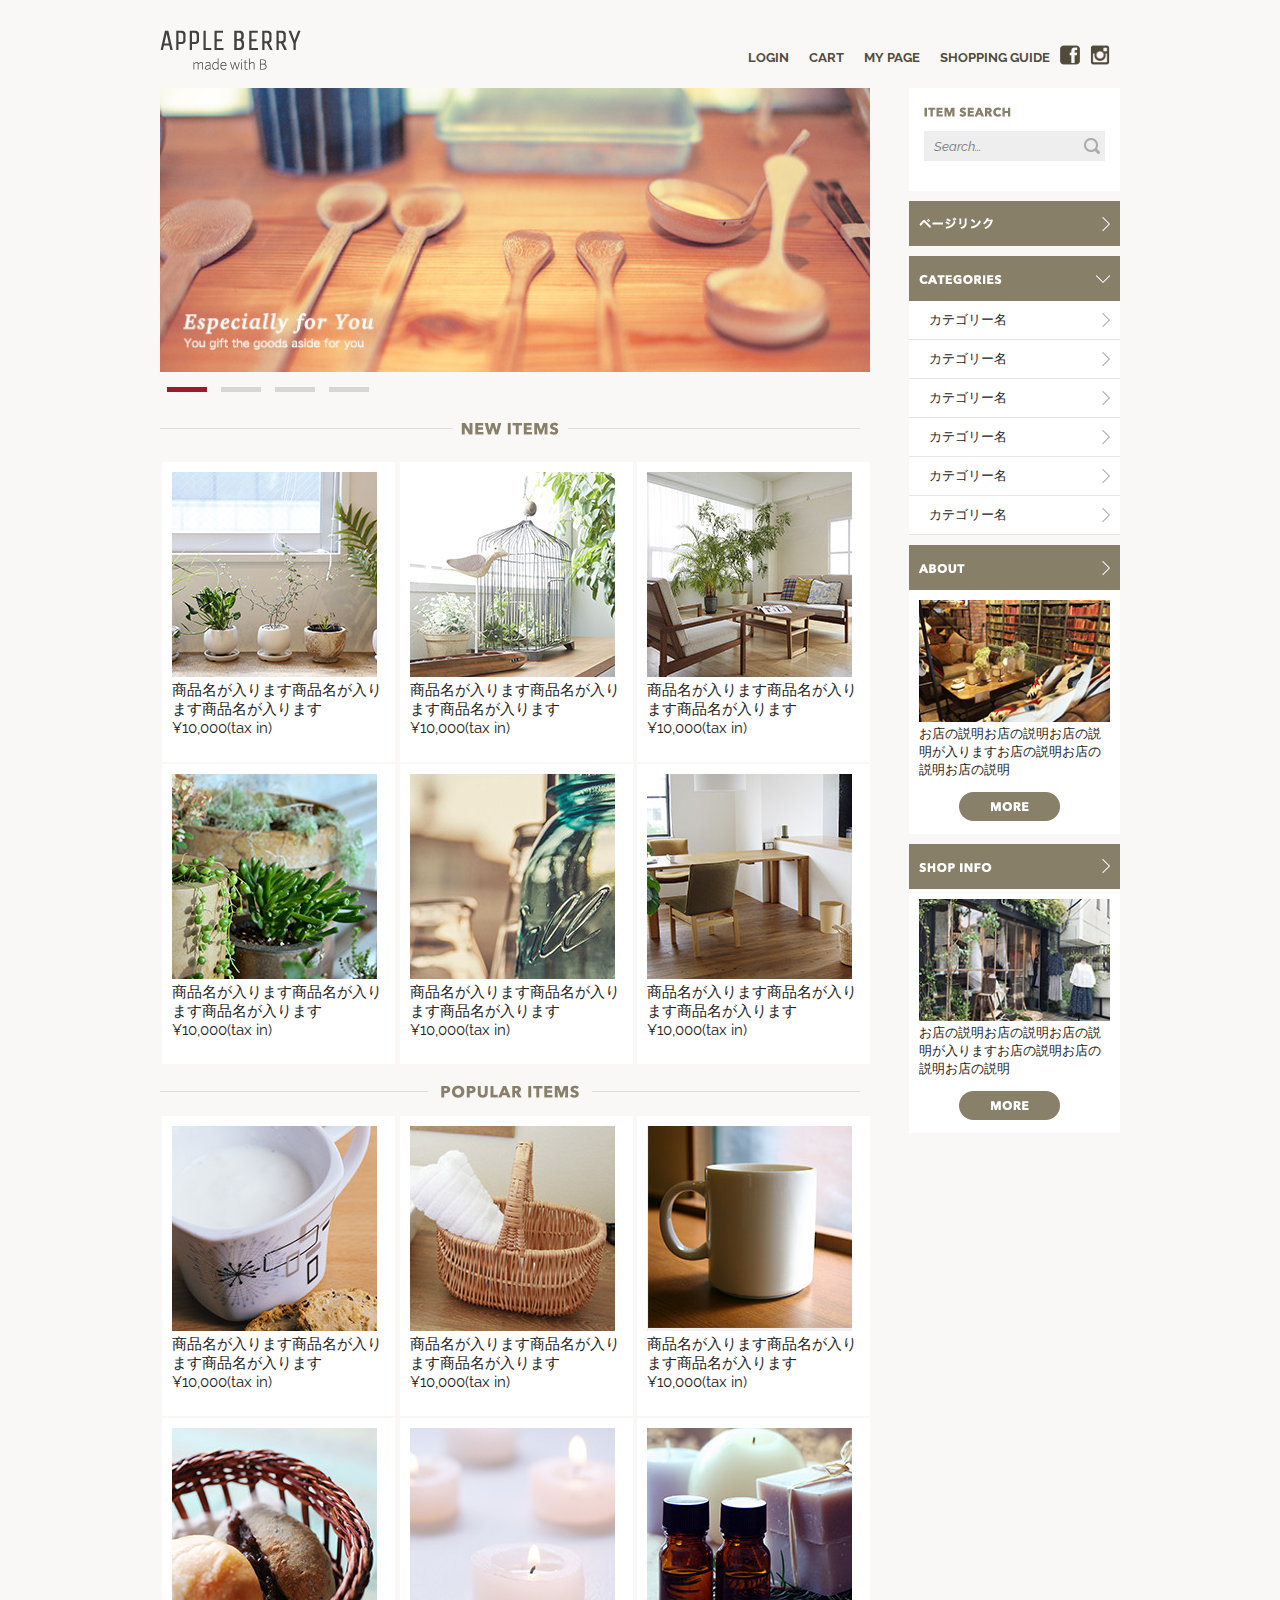
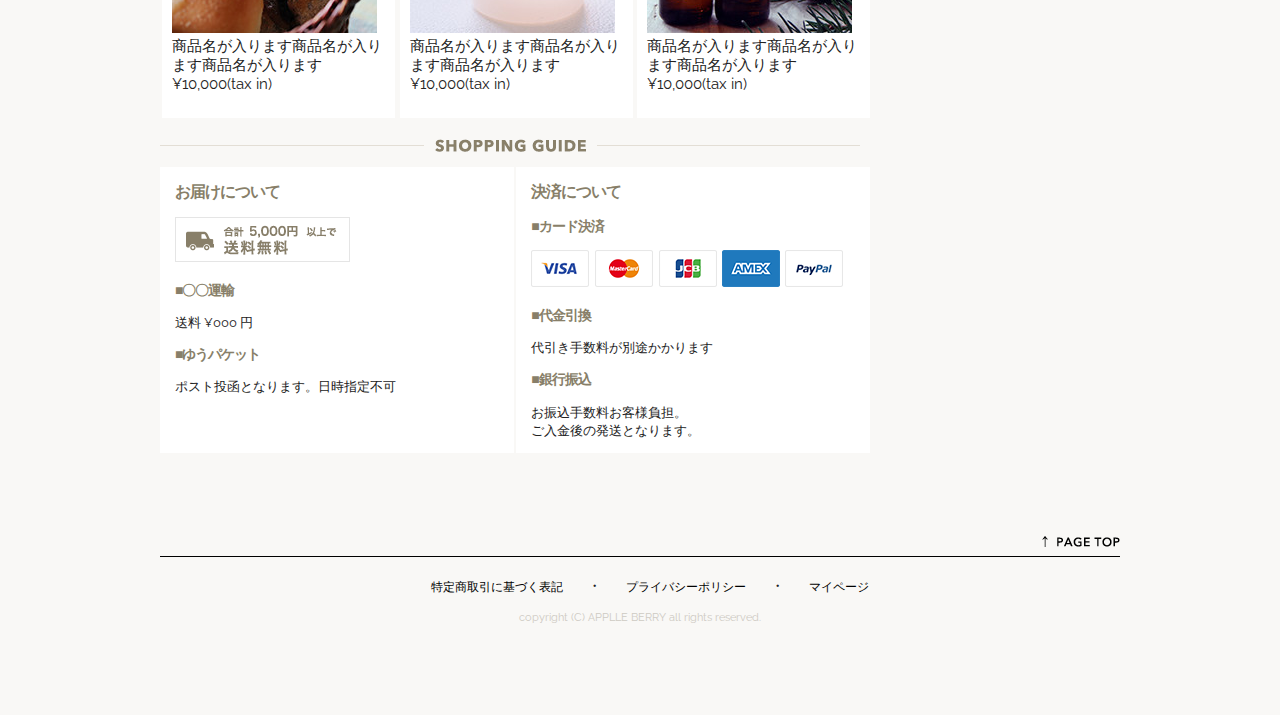
<file: index.html>
<!DOCTYPE html>
<html lang="ja">
<head>

  <!-- Basic Page Needs
  –––––––––––––––––––––––––––––––––––––––––––––––––– -->
  <meta charset="utf-8">
  <title>ショッピングサイト課題</title>
  <meta name="description" content="">
  <meta name="author" content="">

  <!-- Mobile Specific Metas
  –––––––––––––––––––––––––––––––––––––––––––––––––– -->
  <meta name="viewport" content="width=device-width, initial-scale=1">

  <!-- FONT
  –––––––––––––––––––––––––––––––––––––––––––––––––– -->
  <link href="//fonts.googleapis.com/css?family=Raleway:400,300,600" rel="stylesheet" type="text/css">

  <!-- CSS
  –––––––––––––––––––––––––––––––––––––––––––––––––– -->
  <link rel="stylesheet" href="css/normalize.css">
  <link rel="stylesheet" href="css/skeleton.css">
  <link rel="stylesheet" href="css/style.css">
  
  <!-- jQuery CSS
  –––––––––––––––––––––––––––––––––––––––––––––––––– -->
  <link rel="stylesheet" href="owlcarousel/assets/owl.carousel.min.css">
  <link rel="stylesheet" href="owlcarousel/assets/owl.theme.default.min.css">
  
  <!-- jQuery -->
  <script type="text/javascript" src="https://ajax.googleapis.com/ajax/libs/jquery/1.10.2/jquery.min.js"></script>
  <!-- Owl Carousel JS -->
  <script src="owlcarousel/owl.carousel.min.js"></script>

  <!-- Favicon
  –––––––––––––––––––––––––––––––––––––––––––––––––– -->
  <link rel="icon" type="image/png" href="images/favicon.png">
  
  <script src="test-carousel.js"></script>

</head>
<body>
  <header>
  <div id="header_in" class="container">
    <div class="row">
      <div class="six columns logo">
        
        <a href="index.html"><img id="pc_logo" class="u-max-full-width" src="images/top/logo.png" alt="株式会社サンプル" srcset="images/top/logo@2x.png 2x" /></a>
        
      </div>
      <!-- six columns logo -->
      
      <div class="six columns navi">
        
        <div class="sp_head">
          
           <a href="index.html"><img id="sp_logo" class="u-max-full-width" src="images/top_sp/logo.png" alt="sp_navi" srcset="images/top_sp/logo@2x.png 2x" /></a>
           
           <ul class="sp_navi">
             <li class="navi_fb"><a href="https://ja-jp.facebook.com/"></a></li>
             <li class="navi_insta"><a href="https://www.instagram.com/?hl=ja"></a></li>
             <li id="sp_navi_btn" class="navi_menu">
               
               <ul class="sp_navi_li">
                 <li><a href="#">ログイン</a></li>
                 <li><a href="#">カート</a></li>
                 <li><a href="#">マイページ</a></li>
                 <li><a href="#">ショッピングガイド</a></li>
               </ul>
               <!-- sp_navi_li -->
          
             </li>
             <!-- sp_navi_btn -->
          </ul>
          <!-- sp_navi -->
        </div>
        <!-- sp_head -->
        
        <div class="pc_head">

          <ul class="pc_navi_li">
              <li><a href="index.html">LOGIN</a></li>
              <li><a href="news.html">CART</a></li>
              <li><a href="company.html">MY PAGE</a></li>
              <li><a href="company.html">SHOPPING GUIDE</a></li>
              <li class="navi_fb"><a href="https://ja-jp.facebook.com/"></a></li>
              <li class="navi_insta"><a href="https://www.instagram.com/?hl=ja"></a></li>
              <li style="clear: both"></li>
          </ul>
          <!-- pc_navi_li -->
        </div>
        <!-- pc_head -->
      </div>
      <!-- six clumns navi -->
    </div>
    <!-- row -->
  </div>
  <!-- header_in container -->
  </header>
  <!-- header -->
  
  <div id="contents">
    
    <div class="container">
      <div class="row">
        
        <div id="main" class="nine columns">
          
          <div id="pc_top_cover" class="owl-carousel owl-theme">
            
            <div><img src="images/top/ca_banner.jpg" alt="カルーセル画像"></div>
            <div><img src="images/top/ca_banner.jpg" alt="カルーセル画像"></div>
            <div><img src="images/top/ca_banner.jpg" alt="カルーセル画像"></div>
            <div><img src="images/top/ca_banner.jpg" alt="カルーセル画像"></div>
            
          </div>
          <!-- pc_top_cover -->
          
          <div id="pc_new_items">
  
            <img class="new" src="images/top/title_newitems.png" alt="NEW ITEMS">
            
            <div class="item_container">
            <div class="box">
              <img class="u-max-full-width" src="images/top/item_01.jpg" alt="鉢植え３つ">
              <div class="item_comment">
                商品名が入ります商品名が入ります商品名が入ります
              </div>
              <p class="item_price">¥10,000(tax in)</p>
            </div>
            <!-- columns -->
            
            <div class="box">
              <img class="u-max-full-width" src="images/top/item_02.jpg" alt="鳥かご">
              <div class="item_comment">
                商品名が入ります商品名が入ります商品名が入ります
              </div>
              <p class="item_price">¥10,000(tax in)</p>
            </div>
            <!-- columns -->

            <div class="box">
              <img class="u-max-full-width" src="images/top/item_03.jpg" alt="ソファとテーブル">
              <div class="item_comment">
                商品名が入ります商品名が入ります商品名が入ります
              </div>
              <p class="item_price">¥10,000(tax in)</p>
            </div>
            <!-- columns -->
            
             <div class="box">
              <img class="u-max-full-width" src="images/top/item_04.jpg" alt="鉢植え">
              <div class="item_comment">
                商品名が入ります商品名が入ります商品名が入ります
              </div>
              <p class="item_price">¥10,000(tax in)</p>
            </div>
            <!-- columns -->
            
            <div class="box">
              <img class="u-max-full-width" src="images/top/item_05.jpg" alt="透明な瓶">
              <div class="item_comment">
                商品名が入ります商品名が入ります商品名が入ります
              </div>
              <p class="item_price">¥10,000(tax in)</p>
            </div>
            <!-- columns -->

            <div class="box">
              <img class="u-max-full-width" src="images/top/item_06.jpg" alt="ダイニングテーブルとチェア">
              <div class="item_comment">
                商品名が入ります商品名が入ります商品名が入ります
              </div>
              <p class="item_price">¥10,000(tax in)</p>
            </div>
            <!-- columns -->
            </div>
            <!-- item_container -->
          </div>
          <!-- pc_new_items -->
          
          <div id="pc_popular_items">
            
            <img class="popular" src="images/top/title_popular.png" alt="POPULAR ITEMS">
            
            <div class="popular_container">
            <div class="box">
              <img class="u-max-full-width" src="images/top/item_07.jpg" alt="カップ">
              <div class="item_comment">
                商品名が入ります商品名が入ります商品名が入ります
              </div>
              <p class="item_price">¥10,000(tax in)</p>
            </div>
            <!-- columns -->
            
            <div class="box">
              <img class="u-max-full-width" src="images/top/item_08.jpg" alt="バスケットとタオル">
              <div class="item_comment">
                商品名が入ります商品名が入ります商品名が入ります
              </div>
              <p class="item_price">¥10,000(tax in)</p>
            </div>
            <!-- columns -->

            <div class="box">
              <img class="u-max-full-width" src="images/top/item_09.jpg" alt="マグカップ">
              <div class="item_comment">
                商品名が入ります商品名が入ります商品名が入ります
              </div>
              <p class="item_price">¥10,000(tax in)</p>
            </div>
            <!-- columns -->

             <div class="box">
              <img class="u-max-full-width" src="images/top/item_10.jpg" alt="パン">
              <div class="item_comment">
                商品名が入ります商品名が入ります商品名が入ります
              </div>
              <p class="item_price">¥10,000(tax in)</p>
            </div>
            <!-- columns -->
            
            <div class="box">
              <img class="u-max-full-width" src="images/top/item_11.jpg" alt="キャンドル">
              <div class="item_comment">
                商品名が入ります商品名が入ります商品名が入ります
              </div>
              <p class="item_price">¥10,000(tax in)</p>
            </div>
            <!-- columns -->

            <div class="box">
              <img class="u-max-full-width" src="images/top/item_12.jpg" alt="アロマオイル">
              <div class="item_comment">
                商品名が入ります商品名が入ります商品名が入ります
              </div>
              <p class="item_price">¥10,000(tax in)</p>
            </div>
            <!-- columns -->
          </div>
          <!-- popular_container -->
          </div>
          <!-- pc_popular_items -->
          
          <div id="pc_shopping_guide">
            
            <img class="shop_guide" src="images/top/title_guide.png" alt="SHOPPING GUIDE">
            
            <div class="box_container">
              
              <div class="box1">
                <h2>お届けについて</h2>
                <img class="otodoke" src="images/top/otodoke_banner.png" alt="お届け用バナー">
                <h3>■〇〇運輸</h3>
                <p>送料 ¥000 円</p>
                <h3>■ゆうパケット</h3>
                <p>ポスト投函となります。日時指定不可</p>
              </div>
              <!-- box1 -->

              <div class="box2">
                <h2>決済について</h2>
                <h3>
                  ■カード決済
                </h3>
                <img class="kessai" src="images/top/cards.png" alt="使えるカードの種類">
                <h3>
                  ■代金引換
                </h3>
                <p>代引き手数料が別途かかります</p>
                <h3>
                  ■銀行振込
                </h3>
                <p>
                  お振込手数料お客様負担。<br>
                  ご入金後の発送となります。
                </p>
              </div>
              <!-- box2 -->
            </div>
            <!-- box_container -->
          </div>
          <!-- pc_shopping guide -->
          
          
          <div id="sp_new_items">
  
            <img class="new" src="images/top_sp/title_new_item.png" alt="NEW ITEMS" srcset="images/top_sp/title_new_item@2x.png 2x">
            
            
            <div class="item_container">
            <div class="box">
              
              <img class="u-max-full-width" src="images/top/item_01.jpg" alt="鉢植え３つ">
              <div class="item_comment">
                商品名が入ります商品名が入ります商品名が入ります
              </div>
              <p class="item_price">¥10,000(tax in)</p>
              
            </div>
            <!-- box -->
            
            <div class="box">
              
              <img class="u-max-full-width" src="images/top/item_02.jpg" alt="鳥かご">
              <div class="item_comment">
                商品名が入ります商品名が入ります商品名が入ります
              </div>
              <p class="item_price">¥10,000(tax in)</p>
              
            </div>
            <!-- box -->

            <div class="box">
              
              <img class="u-max-full-width" src="images/top/item_03.jpg" alt="ソファとテーブル">
              <div class="item_comment">
                商品名が入ります商品名が入ります商品名が入ります
              </div>
              <p class="item_price">¥10,000(tax in)</p>
              
            </div>
            <!-- box -->
            
            <div class="box">
              
              <img class="u-max-full-width" src="images/top/item_04.jpg" alt="鉢植え緑たくさん">
              <div class="item_comment">
                商品名が入ります商品名が入ります商品名が入ります
              </div>
              <p class="item_price">¥10,000(tax in)</p>
              
            </div>
            <!-- box -->
            
            <div class="box">
              
              <img class="u-max-full-width" src="images/top/item_05.jpg" alt="透明な瓶">
              <div class="item_comment">
                商品名が入ります商品名が入ります商品名が入ります
              </div>
              <p class="item_price">¥10,000(tax in)</p>
              
            </div>
            <!-- box -->

            <div class="box">
              
              <img class="u-max-full-width" src="images/top/item_06.jpg" alt="ダイニングテーブルとチェア">
              <div class="item_comment">
                商品名が入ります商品名が入ります商品名が入ります
              </div>
              <p class="item_price">¥10,000(tax in)</p>
              
            </div>
            <!-- box -->
            </div>
          </div>
          <!-- sp_new_items -->
          
          <div id="sp_popular_items">
            
            <img class="popular" src="images/top_sp/title_popular.png" alt="POPULAR ITEMS" srcset="images/top_sp/title_popular@2x.png 2x">
            
            <div class="popular_container">
            <div class="box">
              
              <img class="u-max-full-width" src="images/top/item_07.jpg" alt="カップ">
              <div class="item_comment">
                商品名が入ります商品名が入ります商品名が入ります
              </div>
              <p class="item_price">¥10,000(tax in)</p>
              
            </div>
            <!-- box -->
            
            <div class="box">
              
              <img class="u-max-full-width" src="images/top/item_08.jpg" alt="バスケットとタオル">
              <div class="item_comment">
                商品名が入ります商品名が入ります商品名が入ります
              </div>
              <p class="item_price">¥10,000(tax in)</p>
              
            </div>
            <!-- box -->

            <div class="box">
              
              <img class="u-max-full-width" src="images/top/item_09.jpg" alt="マグカップ">
              <div class="item_comment">
                商品名が入ります商品名が入ります商品名が入ります
              </div>
              <p class="item_price">¥10,000(tax in)</p>
              
            </div>
            <!-- box -->
            
            <div class="box">
              
              <img class="u-max-full-width" src="images/top/item_10.jpg" alt="パン">
              <div class="item_comment">
                商品名が入ります商品名が入ります商品名が入ります
              </div>
              <p class="item_price">¥10,000(tax in)</p>
              
            </div>
            <!-- box -->
            
            <div class="box">
              
              <img class="u-max-full-width" src="images/top/item_11.jpg" alt="バスケットとタオル">
              <div class="item_comment">
                商品名が入ります商品名が入ります商品名が入ります
              </div>
              <p class="item_price">¥10,000(tax in)</p>
              
            </div>
            <!-- box -->

            <div class="box">
              
              <img class="u-max-full-width" src="images/top/item_12.jpg" alt="マグカップ">
              <div class="item_comment">
                商品名が入ります商品名が入ります商品名が入ります
              </div>
              <p class="item_price">¥10,000(tax in)</p>
              
            </div>
            <!-- box -->
            </div>
            <!-- popular_container -->
            
            
          </div>
          <!-- sp_popular_items -->
          
          <div id="sp_shopping_guide">
            
            <img class="shop_guide" src="images/top_sp/title_guide.png" alt="SHOPPING GUIDE" srcset="images/top_sp/title_guide@2x.png 2x">
            
            <div class="box_container">
              <div class="box1">
      
                <h2>お届けについて</h2>
                <img class="otodoke" src="images/top/otodoke_banner.png" alt="お届け用バナー">
                <h3>■〇〇運輸</h3>
                <p>送料 ¥000 円</p>
                <h3>■ゆうパケット</h3>
                <p>ポスト投函となります。日時指定不可</p>
                
              </div>
              <!-- box1 -->

              <div class="box2">
                
                <h2>決済について</h2>
                <h3>
                  ■カード決済
                </h3>
                <img class="kessai" src="images/top/cards.png" alt="使えるカードの種類">
                <h3>
                  ■代金引換
                </h3>
                <p>代引き手数料が別途かかります</p>
                <h3>
                  ■銀行振込
                </h3>
                <p>
                  お振込手数料お客様負担。<br>
                  ご入金後の発送となります。
                </p>
                
              </div>
              <!-- box2 -->
            </div>
            <!-- box_container -->
  
          </div>
          <!-- sp_shopping guide -->
          
        </div>
        <!-- main -->
        
        <div id="pc_side_bar" class="three columns">
          
          <div class="pc_sidemenu">
            
            <div class="item_search">
              
              <img class="search_title" src="images/top/itemsearch.png" alt="アイテムサーチ">
              
              <div class="search_btn">
              
                <input type="text" placeholder="Search..."/>
                
              </div>
              <!-- search_btn -->
            </div>
            <!-- item_search -->
            
            <div class="page_link">
              
              <h2 class="pagelink_title"><img class="pagelink_img" src="images/top/pagelink.png" alt="ページリンク画像"></h2>
           
            </div>
            <!-- page_link -->
            
            <div class="category">
                
                <h2 class="category_title"><img class="category_img" src="images/top/categories.png" alt="カテゴリー"></h2>

              </div>
              <!-- category -->
              
              <ul class="cg_name">
                
                <li>カテゴリー名</li>
                <li>カテゴリー名</li>
                <li>カテゴリー名</li>
                <li>カテゴリー名</li>
                <li>カテゴリー名</li>
                <li>カテゴリー名</li>
                
              </ul>
              <!-- cg_name -->
              
            <div class="about">
              
              <h2 class="about_title"><img class="about_img" src="images/top/about.png" alt="アバウト"></h2>
              
            </div>
            <!-- about -->
              
            <div class="about_detail">
                
                <div class="side_left">
                  
                  <img class="about_image" src="images/top/about_img.jpg" alt="アバウトの画像">
                  
                </div>
                <div class="side_right">
                  
                  <p>お店の説明お店の説明お店の説明が入りますお店の説明お店の説明お店の説明</p>
                  <img class="more_btn" src="images/top/more_btn.png" alt="詳細へ飛ぶボタン">
                  
                </div>
                
            </div>
            <!-- about_detail -->
            
            <div class="shop_info">
              
              <h2 class="shopinfo_title"><img class="shopinfo_img" src="images/top/shop_info.png" alt="ショップインフォメーション"></h2>
  
            </div>
            <!-- shop_info -->
              
            <div class="shopinfo_detail">
              
              <div class="side_left">
                
                <img class="shopinfo_image" src="images/top/shopinfo_img.jpg" alt="ショップインフォの画像">
                
              </div>
              <div class="side_right">
                
                <p>お店の説明お店の説明お店の説明が入りますお店の説明お店の説明お店の説明</p>
                <img class="more_btn" src="images/top/more_btn.png" alt="詳細へ飛ぶボタン">
              
              </div>  
              
            </div>
            <!-- shopinfo_detail -->

            
          </div>
          <!-- pc_sidemenu -->
          
        </div>
        <!-- pc_side_bar -->
        
      </div>
      <!-- row -->
    </div>
    <!-- container -->
    
  </div>
  <!-- contents -->
  
  
  <footer>
    
    <div class="pagetop">
      
      <img class="page_top" src="images/top/pagetop.png" alt="ページトップへ戻るボタン">
      
    </div>
    
    <div class="container">
      <div class="row">
        <div class="twelve columns">
          
          <div class="f_container">
          <ul class="foot">
            
            <li><a href="#">特定商取引に基づく表記</a></li>
            <li>・</li>
            <li><a href="#">プライバシーポリシー</a></li>
            <li>・</li>
            <li><a href="#">マイページ</a></li>
            
          </ul>
          </div>
          <!-- f_container -->
          
          <p class="copy">copyright (C) APPLLE BERRY all rights reserved.</p>
    
        </div>
        <!-- twelve columns -->
      </div>
      <!-- row -->
    </div>
    <!-- container -->
  </footer>
  
  
  
  

<!-- End Document
  –––––––––––––––––––––––––––––––––––––––––––––––––– -->
<script>
  $(document).ready(function(){
  $(".navi_menu").click(function(){
    $(".sp_navi_li").slideToggle();
  });
});
</script>
  
  
</body>
</html>
</file>
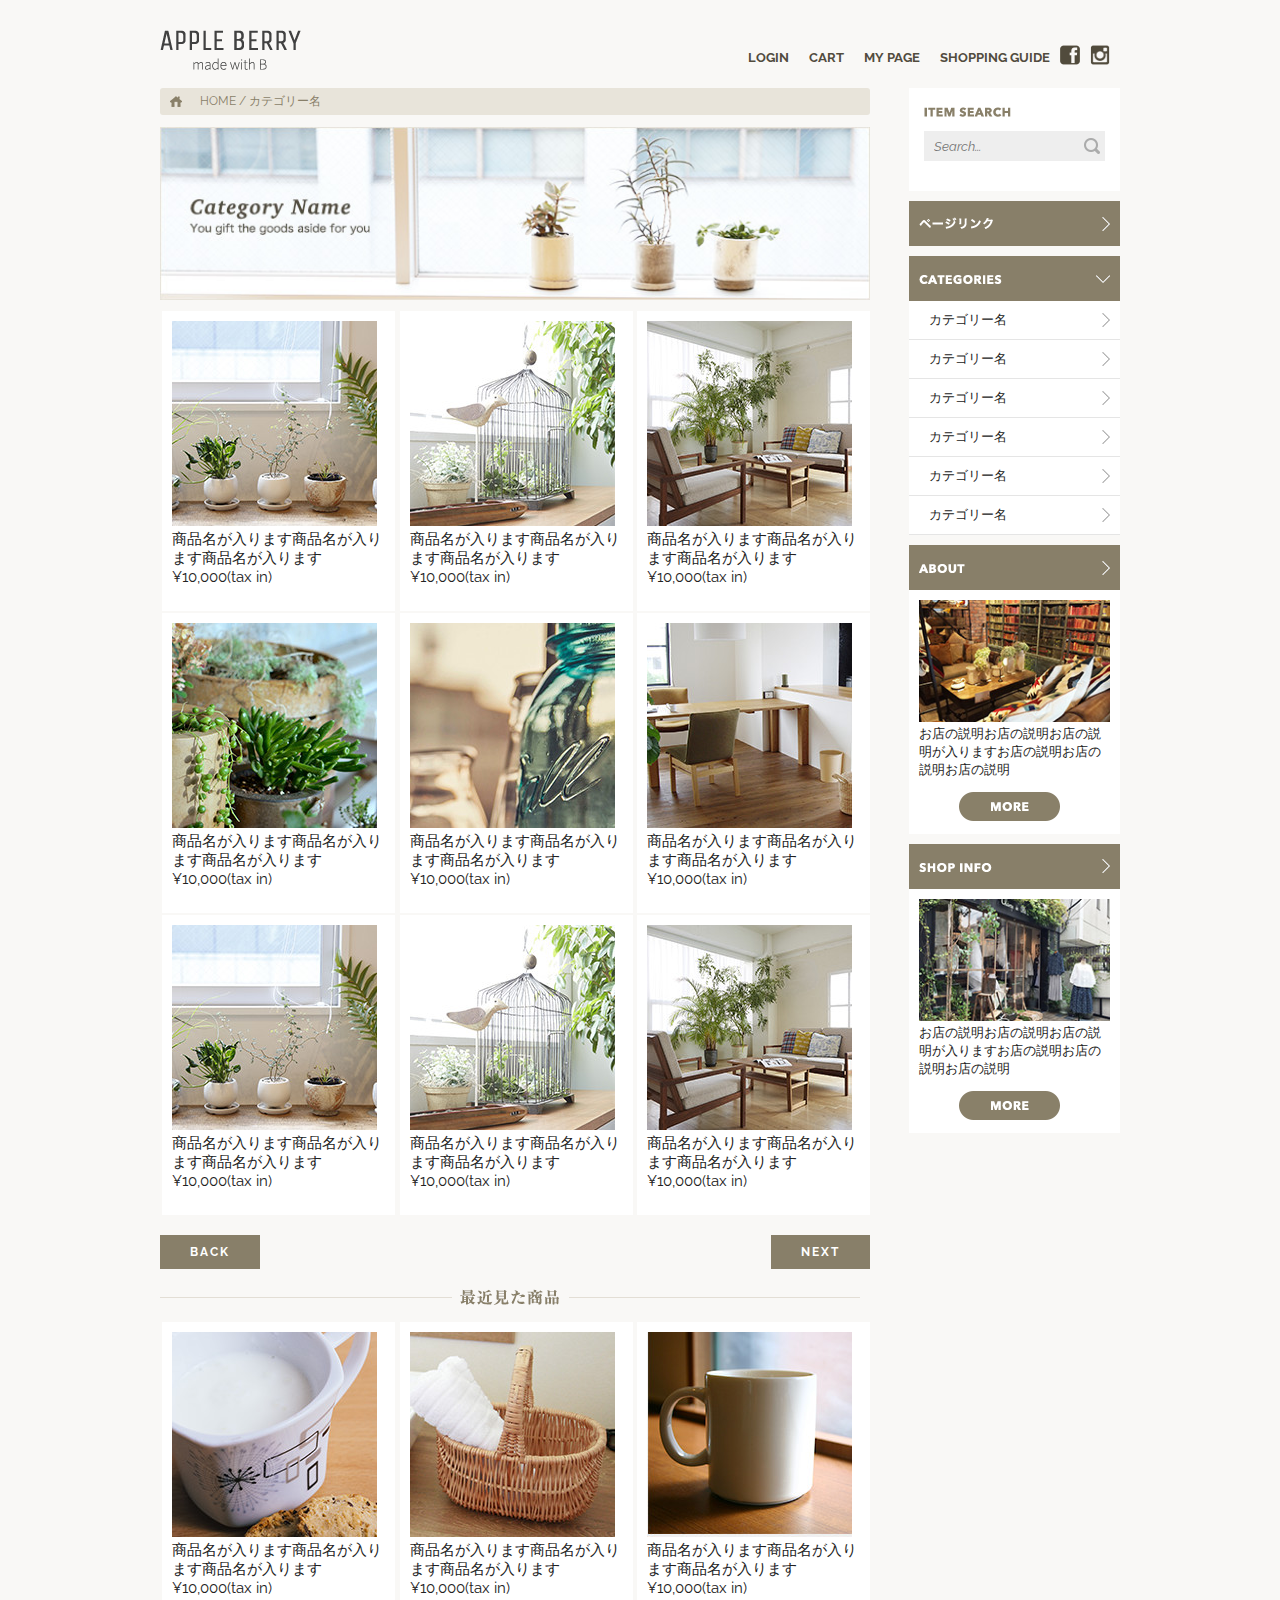
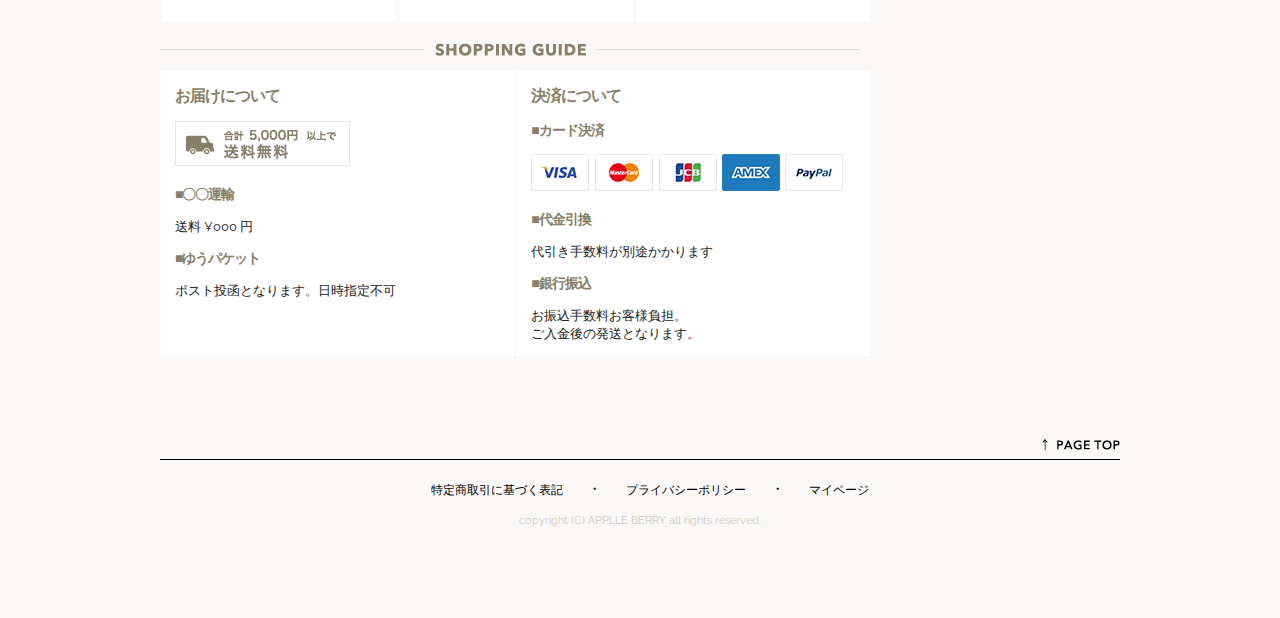
<file: category.html>
<!DOCTYPE html>
<html lang="ja">
<head>

  <!-- Basic Page Needs
  –––––––––––––––––––––––––––––––––––––––––––––––––– -->
  <meta charset="utf-8">
  <title>ショッピングサイト課題</title>
  <meta name="description" content="">
  <meta name="author" content="">

  <!-- Mobile Specific Metas
  –––––––––––––––––––––––––––––––––––––––––––––––––– -->
  <meta name="viewport" content="width=device-width, initial-scale=1">

  <!-- FONT
  –––––––––––––––––––––––––––––––––––––––––––––––––– -->
  <link href="//fonts.googleapis.com/css?family=Raleway:400,300,600" rel="stylesheet" type="text/css">

  <!-- CSS
  –––––––––––––––––––––––––––––––––––––––––––––––––– -->
  <link rel="stylesheet" href="css/normalize.css">
  <link rel="stylesheet" href="css/skeleton.css">
  <link rel="stylesheet" href="css/style.css">
  
  <!-- jQuery CSS
  –––––––––––––––––––––––––––––––––––––––––––––––––– -->
  <link rel="stylesheet" href="owlcarousel/assets/owl.carousel.min.css">
  <link rel="stylesheet" href="owlcarousel/assets/owl.theme.default.min.css">
  
  <!-- jQuery -->
  <script type="text/javascript" src="https://ajax.googleapis.com/ajax/libs/jquery/1.10.2/jquery.min.js"></script>
  <!-- Owl Carousel JS -->
  <script src="owlcarousel/owl.carousel.min.js"></script>

  <!-- Favicon
  –––––––––––––––––––––––––––––––––––––––––––––––––– -->
  <link rel="icon" type="image/png" href="images/favicon.png">
  
  <script src="test-carousel.js"></script>

</head>
<body>
  <header>
  <div id="header_in" class="container">
    <div class="row">
      <div class="six columns logo">
        
        <a href="index.html"><img id="pc_logo" class="u-max-full-width" src="images/top/logo.png" alt="株式会社サンプル" srcset="images/top/logo@2x.png 2x" /></a>
        
      </div>
      <!-- six columns logo -->
      
      <div class="six columns navi">
        
        <div class="sp_head">
          
           <a href="index.html"><img id="sp_logo" class="u-max-full-width" src="images/top_sp/logo.png" alt="sp_navi" srcset="images/top_sp/logo@2x.png 2x" /></a>
           
           <ul class="sp_navi">
             <li class="navi_fb"><a href="https://ja-jp.facebook.com/"></a></li>
             <li class="navi_insta"><a href="https://www.instagram.com/?hl=ja"></a></li>
             <li id="sp_navi_btn" class="navi_menu">
               
               <ul class="sp_navi_li">
                 <li><a href="#">ログイン</a></li>
                 <li><a href="#">カート</a></li>
                 <li><a href="#">マイページ</a></li>
                 <li><a href="#">ショッピングガイド</a></li>
               </ul>
               <!-- sp_navi_li -->
          
             </li>
             <!-- sp_navi_btn -->
          </ul>
          <!-- sp_navi -->
        </div>
        <!-- sp_head -->
        
        <div class="pc_head">

          <ul class="pc_navi_li">
              <li><a href="index.html">LOGIN</a></li>
              <li><a href="news.html">CART</a></li>
              <li><a href="company.html">MY PAGE</a></li>
              <li><a href="company.html">SHOPPING GUIDE</a></li>
              <li class="navi_fb"><a href="https://ja-jp.facebook.com/"></a></li>
              <li class="navi_insta"><a href="https://www.instagram.com/?hl=ja"></a></li>
              <li style="clear: both"></li>
          </ul>
          <!-- pc_navi_li -->
        </div>
        <!-- pc_head -->
      </div>
      <!-- six clumns navi -->
    </div>
    <!-- row -->
  </div>
  <!-- header_in container -->
  </header>
  <!-- header -->
  
  <div id="contents">
    
    <div class="container">
      <div class="row">
        
        <div id="main" class="nine columns">
          
          <div id="pc_sub_cover">
           
           <div class="sub_container">
            <p class="bread_list bread_text">HOME / カテゴリー名</p>
           </div>
           
           <img class="pc_sub_img" src="images/list/cate_image.jpg" alt="トップ画像">
           <img class="sp_sub_img" src="images/list/cate_image_sp.jpg" alt="スマートフォン用トップ画像">
            
          </div>
          <!-- pc_sub_cover -->
          
          <div id="pc_new_items">
            
            <div class="item_container">
            <div class="box">
              <img class="u-max-full-width" src="images/top/item_01.jpg" alt="鉢植え３つ">
              <div class="item_comment">
                商品名が入ります商品名が入ります商品名が入ります
              </div>
              <p class="item_price">¥10,000(tax in)</p>
            </div>
            <!-- columns -->
            
            <div class="box">
              <img class="u-max-full-width" src="images/top/item_02.jpg" alt="鳥かご">
              <div class="item_comment">
                商品名が入ります商品名が入ります商品名が入ります
              </div>
              <p class="item_price">¥10,000(tax in)</p>
            </div>
            <!-- columns -->

            <div class="box">
              <img class="u-max-full-width" src="images/top/item_03.jpg" alt="ソファとテーブル">
              <div class="item_comment">
                商品名が入ります商品名が入ります商品名が入ります
              </div>
              <p class="item_price">¥10,000(tax in)</p>
            </div>
            <!-- columns -->
            
             <div class="box">
              <img class="u-max-full-width" src="images/top/item_04.jpg" alt="鉢植え">
              <div class="item_comment">
                商品名が入ります商品名が入ります商品名が入ります
              </div>
              <p class="item_price">¥10,000(tax in)</p>
            </div>
            <!-- columns -->
            
            <div class="box">
              <img class="u-max-full-width" src="images/top/item_05.jpg" alt="透明な瓶">
              <div class="item_comment">
                商品名が入ります商品名が入ります商品名が入ります
              </div>
              <p class="item_price">¥10,000(tax in)</p>
            </div>
            <!-- columns -->

            <div class="box">
              <img class="u-max-full-width" src="images/top/item_06.jpg" alt="ダイニングテーブルとチェア">
              <div class="item_comment">
                商品名が入ります商品名が入ります商品名が入ります
              </div>
              <p class="item_price">¥10,000(tax in)</p>
            </div>
            <!-- columns -->
            
             <div class="box">
              <img class="u-max-full-width" src="images/top/item_01.jpg" alt="鉢植え３つ">
              <div class="item_comment">
                商品名が入ります商品名が入ります商品名が入ります
              </div>
              <p class="item_price">¥10,000(tax in)</p>
            </div>
            <!-- columns -->
            
            <div class="box">
              <img class="u-max-full-width" src="images/top/item_02.jpg" alt="鳥かご">
              <div class="item_comment">
                商品名が入ります商品名が入ります商品名が入ります
              </div>
              <p class="item_price">¥10,000(tax in)</p>
            </div>
            <!-- columns -->

            <div class="box">
              <img class="u-max-full-width" src="images/top/item_03.jpg" alt="ソファとテーブル">
              <div class="item_comment">
                商品名が入ります商品名が入ります商品名が入ります
              </div>
              <p class="item_price">¥10,000(tax in)</p>
            </div>
            <!-- columns -->
            
            <div class="next_back">
                
                <div class="side_back">
                    
                    <div class="back">BACK</div>
                    
                </div>
                
                <div class="side_next">
                    
                    <div class="next">NEXT</div>
                    
                </div>
                
            </div>
            <!-- next_back -->
            
            </div>
            <!-- item_container -->
          </div>
          <!-- pc_new_items -->
          
          
          <div id="pc_popular_items">
            
            <img class="popular" src="images/list/recent_pro_pc.png" alt="POPULAR ITEMS">
            
            <div class="popular_container">
            <div class="box">
              <img class="u-max-full-width" src="images/top/item_07.jpg" alt="カップ">
              <div class="item_comment">
                商品名が入ります商品名が入ります商品名が入ります
              </div>
              <p class="item_price">¥10,000(tax in)</p>
            </div>
            <!-- columns -->
            
            <div class="box">
              <img class="u-max-full-width" src="images/top/item_08.jpg" alt="バスケットとタオル">
              <div class="item_comment">
                商品名が入ります商品名が入ります商品名が入ります
              </div>
              <p class="item_price">¥10,000(tax in)</p>
            </div>
            <!-- columns -->

            <div class="box">
              <img class="u-max-full-width" src="images/top/item_09.jpg" alt="マグカップ">
              <div class="item_comment">
                商品名が入ります商品名が入ります商品名が入ります
              </div>
              <p class="item_price">¥10,000(tax in)</p>
            </div>
            <!-- columns -->

          </div>
          <!-- popular_container -->
          </div>
          <!-- pc_popular_items -->
          
          <div id="pc_shopping_guide">
            
            <img class="shop_guide" src="images/top/title_guide.png" alt="SHOPPING GUIDE">
            
            <div class="box_container">
              
              <div class="box1">
                <h2>お届けについて</h2>
                <img class="otodoke" src="images/top/otodoke_banner.png" alt="お届け用バナー">
                <h3>■〇〇運輸</h3>
                <p>送料 ¥000 円</p>
                <h3>■ゆうパケット</h3>
                <p>ポスト投函となります。日時指定不可</p>
              </div>
              <!-- box1 -->

              <div class="box2">
                <h2>決済について</h2>
                <h3>
                  ■カード決済
                </h3>
                <img class="kessai" src="images/top/cards.png" alt="使えるカードの種類">
                <h3>
                  ■代金引換
                </h3>
                <p>代引き手数料が別途かかります</p>
                <h3>
                  ■銀行振込
                </h3>
                <p>
                  お振込手数料お客様負担。<br>
                  ご入金後の発送となります。
                </p>
              </div>
              <!-- box2 -->
            </div>
            <!-- box_container -->
          </div>
          <!-- pc_shopping guide -->
          
          
          <div id="sp_new_items">
            
            <div class="item_container">
            <div class="box">
              
              <img class="u-max-full-width" src="images/top/item_01.jpg" alt="鉢植え３つ">
              <div class="item_comment">
                商品名が入ります商品名が入ります商品名が入ります
              </div>
              <p class="item_price">¥10,000(tax in)</p>
              
            </div>
            <!-- box -->
            
            <div class="box">
              
              <img class="u-max-full-width" src="images/top/item_02.jpg" alt="鳥かご">
              <div class="item_comment">
                商品名が入ります商品名が入ります商品名が入ります
              </div>
              <p class="item_price">¥10,000(tax in)</p>
              
            </div>
            <!-- box -->

            <div class="box">
              
              <img class="u-max-full-width" src="images/top/item_03.jpg" alt="ソファとテーブル">
              <div class="item_comment">
                商品名が入ります商品名が入ります商品名が入ります
              </div>
              <p class="item_price">¥10,000(tax in)</p>
              
            </div>
            <!-- box -->
            
            <div class="box">
              
              <img class="u-max-full-width" src="images/top/item_04.jpg" alt="鉢植え緑たくさん">
              <div class="item_comment">
                商品名が入ります商品名が入ります商品名が入ります
              </div>
              <p class="item_price">¥10,000(tax in)</p>
              
            </div>
            <!-- box -->
            
            <div class="box">
              
              <img class="u-max-full-width" src="images/top/item_05.jpg" alt="透明な瓶">
              <div class="item_comment">
                商品名が入ります商品名が入ります商品名が入ります
              </div>
              <p class="item_price">¥10,000(tax in)</p>
              
            </div>
            <!-- box -->

            <div class="box">
              
              <img class="u-max-full-width" src="images/top/item_06.jpg" alt="ダイニングテーブルとチェア">
              <div class="item_comment">
                商品名が入ります商品名が入ります商品名が入ります
              </div>
              <p class="item_price">¥10,000(tax in)</p>
              
            </div>
            <!-- box -->
            
             <div class="box">
              
              <img class="u-max-full-width" src="images/top/item_01.jpg" alt="鉢植え３つ">
              <div class="item_comment">
                商品名が入ります商品名が入ります商品名が入ります
              </div>
              <p class="item_price">¥10,000(tax in)</p>
              
            </div>
            <!-- box -->
            
            <div class="box">
              
              <img class="u-max-full-width" src="images/top/item_02.jpg" alt="鳥かご">
              <div class="item_comment">
                商品名が入ります商品名が入ります商品名が入ります
              </div>
              <p class="item_price">¥10,000(tax in)</p>
              
            </div>
            <!-- box -->

            <div class="box">
              
              <img class="u-max-full-width" src="images/top/item_03.jpg" alt="ソファとテーブル">
              <div class="item_comment">
                商品名が入ります商品名が入ります商品名が入ります
              </div>
              <p class="item_price">¥10,000(tax in)</p>
              
            </div>
            <!-- box -->
            
            <div class="next_back">
                
                <div class="side_back">
                    
                    <div class="back">BACK</div>
                    
                </div>
                
                <div class="side_next">
                    
                    <div class="next">NEXT</div>
                    
                </div>
                
            </div>
            <!-- next_back -->
            
            </div>
            <!-- item_container -->
          </div>
          <!-- sp_new_items -->
          
          <div id="sp_popular_items">
            
            <img class="popular" src="images/list/title_recent_pro.png" alt="POPULAR ITEMS" srcset="images/list/title_recent_pro@2x.png 2x">
            
            <div class="popular_container">
            <div class="box">
              
              <img class="u-max-full-width" src="images/top/item_07.jpg" alt="カップ">
              <div class="item_comment">
                商品名が入ります商品名が入ります商品名が入ります
              </div>
              <p class="item_price">¥10,000(tax in)</p>
              
            </div>
            <!-- box -->
            
            <div class="box">
              
              <img class="u-max-full-width" src="images/top/item_08.jpg" alt="バスケットとタオル">
              <div class="item_comment">
                商品名が入ります商品名が入ります商品名が入ります
              </div>
              <p class="item_price">¥10,000(tax in)</p>
              
            </div>
            <!-- box -->

            <div class="box">
              
              <img class="u-max-full-width" src="images/top/item_09.jpg" alt="マグカップ">
              <div class="item_comment">
                商品名が入ります商品名が入ります商品名が入ります
              </div>
              <p class="item_price">¥10,000(tax in)</p>
              
            </div>
            <!-- box -->
            </div>
            <!-- popular_container -->
            
            
          </div>
          <!-- sp_popular_items -->
          
          <div id="sp_shopping_guide">
            
            <img class="shop_guide" src="images/top_sp/title_guide.png" alt="SHOPPING GUIDE" srcset="images/top_sp/title_guide@2x.png 2x">
            
            <div class="box_container">
              <div class="box1">
      
                <h2>お届けについて</h2>
                <img class="otodoke" src="images/top/otodoke_banner.png" alt="お届け用バナー">
                <h3>■〇〇運輸</h3>
                <p>送料 ¥000 円</p>
                <h3>■ゆうパケット</h3>
                <p>ポスト投函となります。日時指定不可</p>
                
              </div>
              <!-- box1 -->

              <div class="box2">
                
                <h2>決済について</h2>
                <h3>
                  ■カード決済
                </h3>
                <img class="kessai" src="images/top/cards.png" alt="使えるカードの種類">
                <h3>
                  ■代金引換
                </h3>
                <p>代引き手数料が別途かかります</p>
                <h3>
                  ■銀行振込
                </h3>
                <p>
                  お振込手数料お客様負担。<br>
                  ご入金後の発送となります。
                </p>
                
              </div>
              <!-- box2 -->
            </div>
            <!-- box_container -->
  
          </div>
          <!-- sp_shopping guide -->
          
        </div>
        <!-- main -->
        
        <div id="pc_side_bar" class="three columns">
          
          <div class="pc_sidemenu">
            
            <div class="item_search">
              
              <img class="search_title" src="images/top/itemsearch.png" alt="アイテムサーチ">
              
              <div class="search_btn">
              
                <input type="text" placeholder="Search..."/>
                
              </div>
              <!-- search_btn -->
            </div>
            <!-- item_search -->
            
            <div class="page_link">
              
              <h2 class="pagelink_title"><img class="pagelink_img" src="images/top/pagelink.png" alt="ページリンク画像"></h2>
           
            </div>
            <!-- page_link -->
            
            <div class="category">
                
                <h2 class="category_title"><img class="category_img" src="images/top/categories.png" alt="カテゴリー"></h2>

              </div>
              <!-- category -->
              
              <ul class="cg_name">
                
                <li>カテゴリー名</li>
                <li>カテゴリー名</li>
                <li>カテゴリー名</li>
                <li>カテゴリー名</li>
                <li>カテゴリー名</li>
                <li>カテゴリー名</li>
                
              </ul>
              <!-- cg_name -->
              
            <div class="about">
              
              <h2 class="about_title"><img class="about_img" src="images/top/about.png" alt="アバウト"></h2>
              
            </div>
            <!-- about -->
              
            <div class="about_detail">
                
                <div class="side_left">
                  
                  <img class="about_image" src="images/top/about_img.jpg" alt="アバウトの画像">
                  
                </div>
                <div class="side_right">
                  
                  <p>お店の説明お店の説明お店の説明が入りますお店の説明お店の説明お店の説明</p>
                  <img class="more_btn" src="images/top/more_btn.png" alt="詳細へ飛ぶボタン">
                  
                </div>
                
            </div>
            <!-- about_detail -->
            
            <div class="shop_info">
              
              <h2 class="shopinfo_title"><img class="shopinfo_img" src="images/top/shop_info.png" alt="ショップインフォメーション"></h2>
  
            </div>
            <!-- shop_info -->
              
            <div class="shopinfo_detail">
              
              <div class="side_left">
                
                <img class="shopinfo_image" src="images/top/shopinfo_img.jpg" alt="ショップインフォの画像">
                
              </div>
              <div class="side_right">
                
                <p>お店の説明お店の説明お店の説明が入りますお店の説明お店の説明お店の説明</p>
                <img class="more_btn" src="images/top/more_btn.png" alt="詳細へ飛ぶボタン">
              
              </div>
                
            </div>
            <!-- shopinfo_detail -->

            
          </div>
          <!-- pc_sidemenu -->
          
        </div>
        <!-- pc_side_bar -->
        
      </div>
      <!-- row -->
    </div>
    <!-- container -->
    
  </div>
  <!-- contents -->
  
  
  <footer>
    
    <div class="pagetop">
      
      <img class="page_top" src="images/top/pagetop.png" alt="ページトップに戻るボタン">
      
    </div>
    
    <div class="container">
      <div class="row">
        <div class="twelve columns">
          
          <div class="f_container">
          <ul class="foot">
            
            <li><a href="#">特定商取引に基づく表記</a></li>
            <li>・</li>
            <li><a href="#">プライバシーポリシー</a></li>
            <li>・</li>
            <li><a href="#">マイページ</a></li>
            
          </ul>
          </div>
          <!-- f_container -->
          
          <p class="copy">copyright (C) APPLLE BERRY all rights reserved.</p>
    
        </div>
        <!-- twelve columns -->
      </div>
      <!-- row -->
    </div>
    <!-- container -->
  </footer>
  
  
  
  

<!-- End Document
  –––––––––––––––––––––––––––––––––––––––––––––––––– -->
<script>
  $(document).ready(function(){
  $(".navi_menu").click(function(){
    $(".sp_navi_li").slideToggle();
  });
});
</script>
  
  
</body>
</html>
</file>
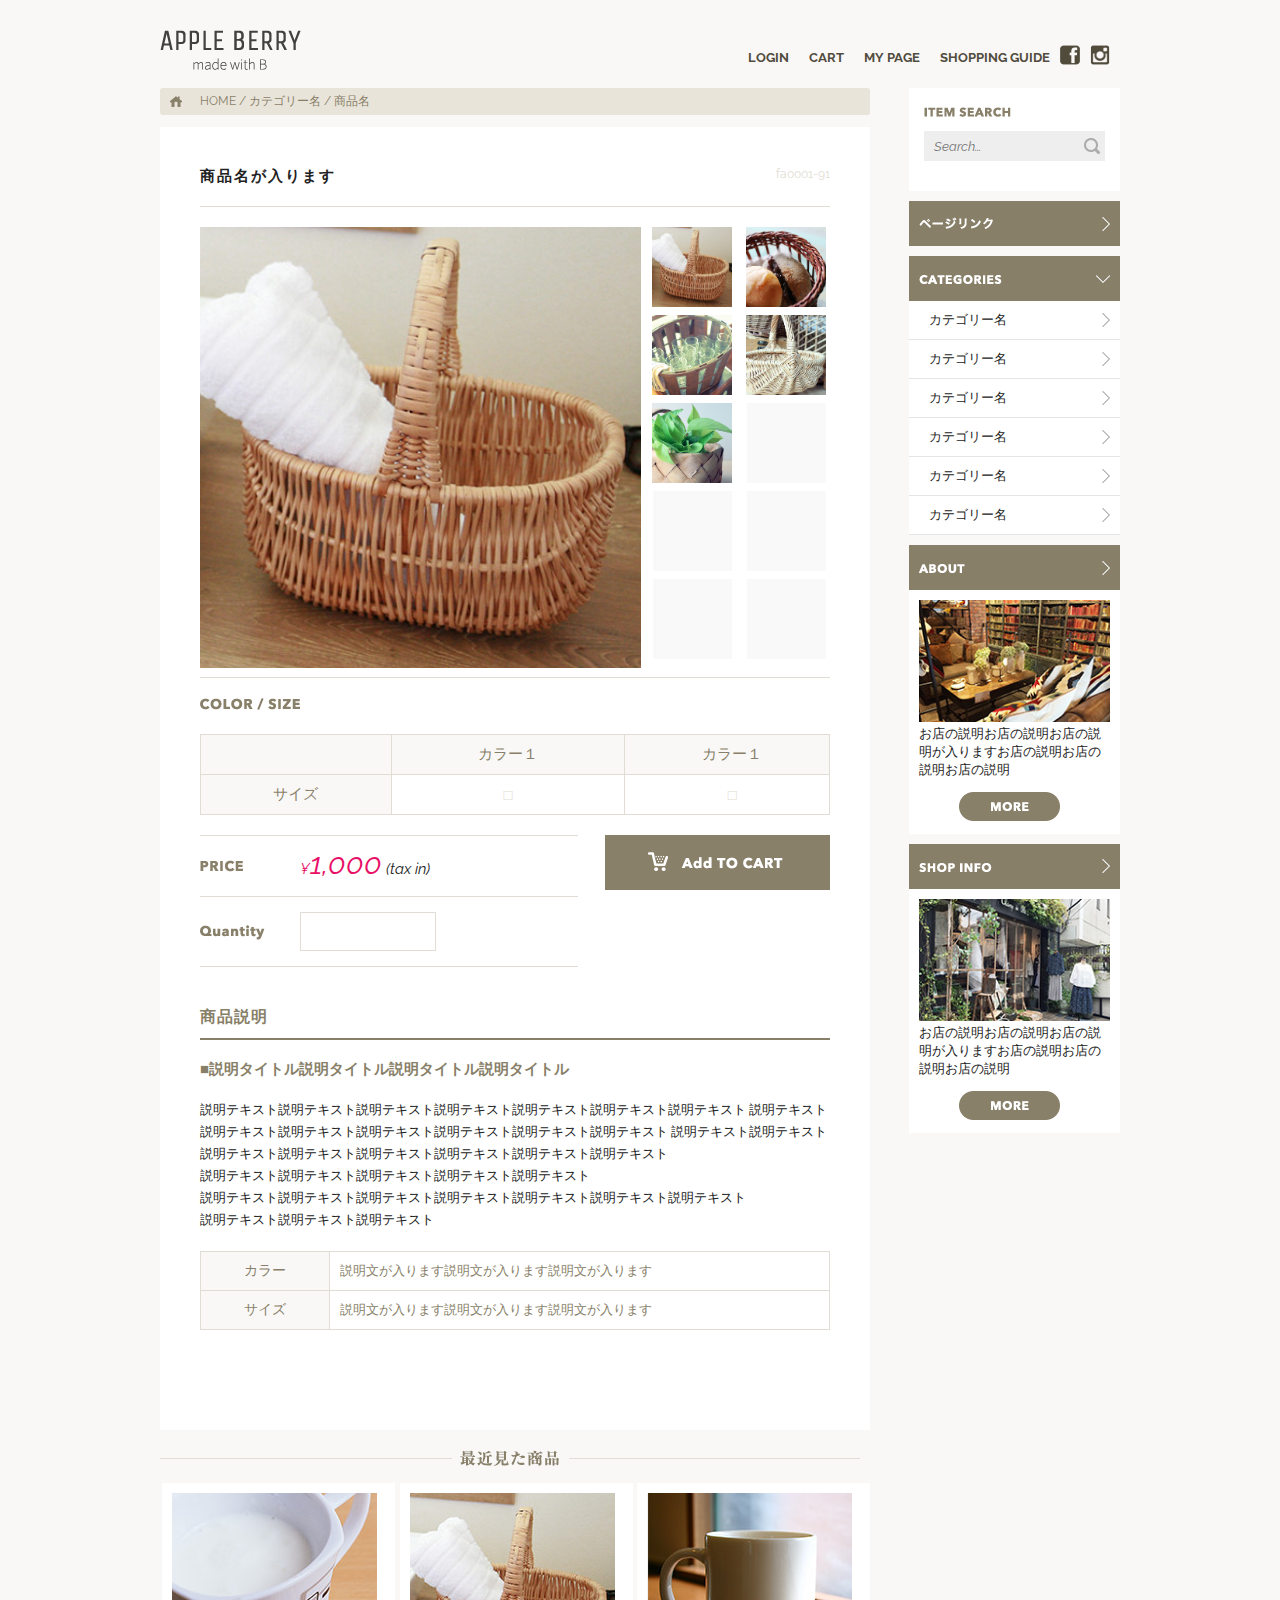
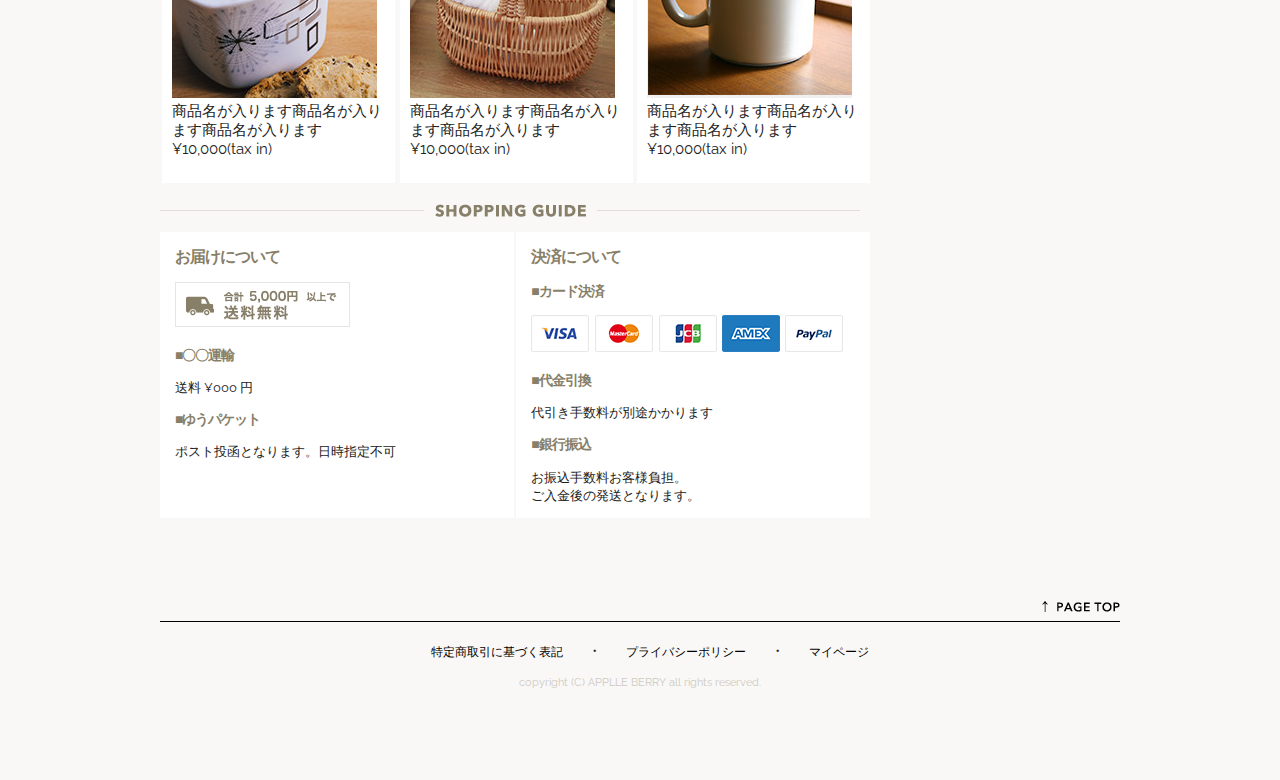
<file: detail.html>
<!DOCTYPE html>
<html lang="ja">
<head>

  <!-- Basic Page Needs
  –––––––––––––––––––––––––––––––––––––––––––––––––– -->
  <meta charset="utf-8">
  <title>ショッピングサイト課題</title>
  <meta name="description" content="">
  <meta name="author" content="">

  <!-- Mobile Specific Metas
  –––––––––––––––––––––––––––––––––––––––––––––––––– -->
  <meta name="viewport" content="width=device-width, initial-scale=1">

  <!-- FONT
  –––––––––––––––––––––––––––––––––––––––––––––––––– -->
  <link href="//fonts.googleapis.com/css?family=Raleway:400,300,600" rel="stylesheet" type="text/css">

  <!-- CSS
  –––––––––––––––––––––––––––––––––––––––––––––––––– -->
  <link rel="stylesheet" href="css/normalize.css">
  <link rel="stylesheet" href="css/skeleton.css">
  <link rel="stylesheet" href="css/style.css">
  
  <!-- jQuery CSS
  –––––––––––––––––––––––––––––––––––––––––––––––––– -->
  <link rel="stylesheet" href="owlcarousel/assets/owl.carousel.min.css">
  <link rel="stylesheet" href="owlcarousel/assets/owl.theme.default.min.css">
  
  <!-- jQuery -->
  <script type="text/javascript" src="https://ajax.googleapis.com/ajax/libs/jquery/1.10.2/jquery.min.js"></script>
  <!-- Owl Carousel JS -->
  <script src="owlcarousel/owl.carousel.min.js"></script>

  <!-- Favicon
  –––––––––––––––––––––––––––––––––––––––––––––––––– -->
  <link rel="icon" type="image/png" href="images/favicon.png">
  
  <script src="test-carousel.js"></script>

</head>
<body>
  <header>
  <div id="header_in" class="container">
    <div class="row">
      <div class="six columns logo">
        
        <a href="index.html"><img id="pc_logo" class="u-max-full-width" src="images/top/logo.png" alt="APPLE BERRY" srcset="images/top/logo@2x.png 2x" /></a>
        
      </div>
      <!-- six columns logo -->
      
      <div class="six columns navi">
        
        <div class="sp_head">
          
           <a href="index.html"><img id="sp_logo" class="u-max-full-width" src="images/top_sp/logo.png" alt="sp_navi" srcset="images/top_sp/logo@2x.png 2x" /></a>
           
           <ul class="sp_navi">
             <li class="navi_fb"><a href="https://ja-jp.facebook.com/"></a></li>
             <li class="navi_insta"><a href="https://www.instagram.com/?hl=ja"></a></li>
             <li id="sp_navi_btn" class="navi_menu">
               
               <ul class="sp_navi_li">
                 <li><a href="#">ログイン</a></li>
                 <li><a href="#">カート</a></li>
                 <li><a href="#">マイページ</a></li>
                 <li><a href="#">ショッピングガイド</a></li>
               </ul>
               <!-- sp_navi_li -->
          
             </li>
             <!-- sp_navi_btn -->
          </ul>
          <!-- sp_navi -->
        </div>
        <!-- sp_head -->
        
        <div class="pc_head">

          <ul class="pc_navi_li">
              <li><a href="index.html">LOGIN</a></li>
              <li><a href="news.html">CART</a></li>
              <li><a href="company.html">MY PAGE</a></li>
              <li><a href="company.html">SHOPPING GUIDE</a></li>
              <li class="navi_fb"><a href="https://ja-jp.facebook.com/"></a></li>
              <li class="navi_insta"><a href="https://www.instagram.com/?hl=ja"></a></li>
              <li style="clear: both"></li>
          </ul>
          <!-- pc_navi_li -->
        </div>
        <!-- pc_head -->
      </div>
      <!-- six clumns navi -->
    </div>
    <!-- row -->
  </div>
  <!-- header_in container -->
  </header>
  <!-- header -->
  
  <div id="contents">
    
    <div class="container">
      <div class="row">
        
        <div id="main" class="nine columns">
          
          <div id="pc_sub_cover">
           
           <div class="sub_container">
            <p class="bread_list bread_text">HOME / カテゴリー名 / 商品名</p>
           </div>
        
          </div>
          <!-- pc_sub_cover -->
          
          <div class="detail_container">
              
              <div class="item_name">
                  
                  <div class="name">商品名が入ります</div>
                  <div class="number">fa0001-91</div>
                  
              </div>
              <!-- item_name -->
              
              <div class="slide_show">
                  
                <div class="slide_container">
                    
                  <div class="display_image">
                      
                      <img src="images/products/pro_img_01.jpg" alt="スタイダーメイン画像">

                  </div>
                  
                  <div class="list_image">

                      <ul>
                          
                          <li><img src="images/products/pro_img_01.jpg" alt="カゴ"></li>
                          <li><img src="images/products/pro_img_02.jpg" alt="パン"></li>
                          <li><img src="images/products/pro_img_03.jpg" alt="ビン"></li>
                          <li><img src="images/products/pro_img_04.jpg" alt="空のカゴ"></li>
                          <li><img src="images/products/pro_img_05.jpg" alt="草"></li>
                          <li><img src="images/products/gray_pro_img.jpg" alt="フェイク"></li>
                          <li><img src="images/products/gray_pro_img.jpg" alt="フェイク"></li>
                          <li><img src="images/products/gray_pro_img.jpg" alt="フェイク"></li>
                          <li><img src="images/products/gray_pro_img.jpg" alt="フェイク"></li>
                          <li><img src="images/products/gray_pro_img.jpg" alt="フェイク"></li>
                          
                          
                      </ul>
                      
                  </div>
                  <!-- list_image -->
                 </div>
                 <!-- slide_container -->
              </div>
              <!-- slide_show -->
              
              <div class="color_size">
                  
                  <img class="colorsize_h" src="images/products/title_color.png" alt="カラーサイズ">
                  
              </div>
              <!-- color_size -->
              
              <div class="colorsize_table">
                  
                  <table>
                      
                        <tr>
                            <th></th><th>カラー１</th><th>カラー１</th>
                        </tr>
                        <tr>
                            <th>サイズ</th><td>□</td><td>□</td>
                        </tr>
                      
                  </table>
                  
              </div>
              <!-- colorsize_table -->
              
              <div class="detail_sub_container">
                  
                  <div class="detail_left">
                      
                      <div class="price">
                          
                        <div class="price_container">
                          <div class="price_h"></div>
                          <div class="price_yen"><span>¥</span><span class="sen">1,000</span> (tax in)</div>
                        </div>
                          
                      </div>
                      <div class="quantity">
                         
                        <div class="quantity_container">
                          <div class="quantity_h"></div>
                          <input class="quantity_table" style="border:1px solid #e2ddd4;">
                        </div>
                          
                      </div>
                      <!-- quantity -->
                  </div>
                  <!-- detail_left -->
                  
                  <div class="detail_right">
                      
                      <img class="add_cart" src="images/products/add_to_cart.png" alt="カートボタン">
                      
                  </div>
                  
              </div>
              <!-- detail_sub_container -->
              
              <div class="item_description">
                  
                  <h3 class="itemdescription_h">商品説明</h3>
                  <div class="description_title">■説明タイトル説明タイトル説明タイトル説明タイトル</div>
                  <p class="description_text">
                      
                      説明テキスト説明テキスト説明テキスト説明テキスト説明テキスト説明テキスト説明テキスト
                      説明テキスト説明テキスト説明テキスト説明テキスト説明テキスト説明テキスト説明テキスト
                      説明テキスト説明テキスト説明テキスト説明テキスト説明テキスト説明テキスト説明テキスト説明テキスト<br>
                      説明テキスト説明テキスト説明テキスト説明テキスト説明テキスト<br>
                      説明テキスト説明テキスト説明テキスト説明テキスト説明テキスト説明テキスト説明テキスト<br>
                      説明テキスト説明テキスト説明テキスト
                      
                  </p>
                  
                  <div class="description_table">
                   <table>
                      
                         <tr>
                             <th>カラー</th><td>説明文が入ります説明文が入ります説明文が入ります</td>
                         </tr>
                         <tr>
                             <th>サイズ</th><td>説明文が入ります説明文が入ります説明文が入ります</td>
                         </tr>
                      
                   </table>
                  </div>
                  <!-- description_table -->
              </div>
              <!-- item_description -->
              
          </div>
          <!-- detail_container -->

          
          
          <div id="pc_popular_items">
            
            <img class="popular" src="images/list/recent_pro_pc.png" alt="POPULAR ITEMS">
            
            <div class="popular_container">
            <div class="box">
              <img class="u-max-full-width" src="images/top/item_07.jpg" alt="カップ">
              <div class="item_comment">
                商品名が入ります商品名が入ります商品名が入ります
              </div>
              <p class="item_price">¥10,000(tax in)</p>
            </div>
            <!-- columns -->
            
            <div class="box">
              <img class="u-max-full-width" src="images/top/item_08.jpg" alt="バスケットとタオル">
              <div class="item_comment">
                商品名が入ります商品名が入ります商品名が入ります
              </div>
              <p class="item_price">¥10,000(tax in)</p>
            </div>
            <!-- columns -->

            <div class="box">
              <img class="u-max-full-width" src="images/top/item_09.jpg" alt="マグカップ">
              <div class="item_comment">
                商品名が入ります商品名が入ります商品名が入ります
              </div>
              <p class="item_price">¥10,000(tax in)</p>
            </div>
            <!-- columns -->

          </div>
          <!-- popular_container -->
          </div>
          <!-- pc_popular_items -->
          
          <div id="pc_shopping_guide">
            
            <img class="shop_guide" src="images/top/title_guide.png" alt="SHOPPING GUIDE">
            
            <div class="box_container">
              
              <div class="box1">
                <h2>お届けについて</h2>
                <img class="otodoke" src="images/top/otodoke_banner.png" alt="お届け用バナー">
                <h3>■〇〇運輸</h3>
                <p>送料 ¥000 円</p>
                <h3>■ゆうパケット</h3>
                <p>ポスト投函となります。日時指定不可</p>
              </div>
              <!-- box1 -->

              <div class="box2">
                <h2>決済について</h2>
                <h3>
                  ■カード決済
                </h3>
                <img class="kessai" src="images/top/cards.png" alt="使えるカードの種類">
                <h3>
                  ■代金引換
                </h3>
                <p>代引き手数料が別途かかります</p>
                <h3>
                  ■銀行振込
                </h3>
                <p>
                  お振込手数料お客様負担。<br>
                  ご入金後の発送となります。
                </p>
              </div>
              <!-- box2 -->
            </div>
            <!-- box_container -->
          </div>
          <!-- pc_shopping guide -->

          
          <div id="sp_popular_items">
            
            <img class="popular" src="images/list/title_recent_pro.png" alt="POPULAR ITEMS" srcset="images/list/title_recent_pro@2x.png 2x">
            
            <div class="popular_container">
            <div class="box">
              
              <img class="u-max-full-width" src="images/top/item_07.jpg" alt="カップ">
              <div class="item_comment">
                商品名が入ります商品名が入ります商品名が入ります
              </div>
              <p class="item_price">¥10,000(tax in)</p>
              
            </div>
            <!-- box -->
            
            <div class="box">
              
              <img class="u-max-full-width" src="images/top/item_08.jpg" alt="バスケットとタオル">
              <div class="item_comment">
                商品名が入ります商品名が入ります商品名が入ります
              </div>
              <p class="item_price">¥10,000(tax in)</p>
              
            </div>
            <!-- box -->

            <div class="box">
              
              <img class="u-max-full-width" src="images/top/item_09.jpg" alt="マグカップ">
              <div class="item_comment">
                商品名が入ります商品名が入ります商品名が入ります
              </div>
              <p class="item_price">¥10,000(tax in)</p>
              
            </div>
            <!-- box -->
            </div>
            <!-- popular_container -->
            
            
          </div>
          <!-- sp_popular_items -->
          
          <div id="sp_shopping_guide">
            
            <img class="shop_guide" src="images/top_sp/title_guide.png" alt="SHOPPING GUIDE" srcset="images/top_sp/title_guide@2x.png 2x">
            
            <div class="box_container">
              <div class="box1">
      
                <h2>お届けについて</h2>
                <img class="otodoke" src="images/top/otodoke_banner.png" alt="お届け用バナー">
                <h3>■〇〇運輸</h3>
                <p>送料 ¥000 円</p>
                <h3>■ゆうパケット</h3>
                <p>ポスト投函となります。日時指定不可</p>
                
              </div>
              <!-- box1 -->

              <div class="box2">
                
                <h2>決済について</h2>
                <h3>
                  ■カード決済
                </h3>
                <img class="kessai" src="images/top/cards.png" alt="使えるカードの種類">
                <h3>
                  ■代金引換
                </h3>
                <p>代引き手数料が別途かかります</p>
                <h3>
                  ■銀行振込
                </h3>
                <p>
                  お振込手数料お客様負担。<br>
                  ご入金後の発送となります。
                </p>
                
              </div>
              <!-- box2 -->
            </div>
            <!-- box_container -->
  
          </div>
          <!-- sp_shopping guide -->
          
        </div>
        <!-- main -->
        
        <div id="pc_side_bar" class="three columns">
          
          <div class="pc_sidemenu">
            
            <div class="item_search">
              
              <img class="search_title" src="images/top/itemsearch.png" alt="アイテムサーチ">
              
              <div class="search_btn">
              
                <input type="text" placeholder="Search..."/>
                
              </div>
              <!-- search_btn -->
            </div>
            <!-- item_search -->
            
            <div class="page_link">
              
              <h2 class="pagelink_title"><img class="pagelink_img" src="images/top/pagelink.png" alt="ページリンク"></h2>
           
            </div>
            <!-- page_link -->
            
            <div class="category">
                
                <h2 class="category_title"><img class="category_img" src="images/top/categories.png" alt="カテゴリー"></h2>

              </div>
              <!-- category -->
              
              <ul class="cg_name">
                
                <li>カテゴリー名</li>
                <li>カテゴリー名</li>
                <li>カテゴリー名</li>
                <li>カテゴリー名</li>
                <li>カテゴリー名</li>
                <li>カテゴリー名</li>
                
              </ul>
              <!-- cg_name -->
              
            <div class="about">
              
              <h2 class="about_title"><img class="about_img" src="images/top/about.png" alt="アバウト"></h2>
              
            </div>
            <!-- about -->
              
            <div class="about_detail">
                
                <div class="side_left">
                  
                  <img class="about_image" src="images/top/about_img.jpg" alt="アバウトの画像">
                  
                </div>
                <div class="side_right">
                  
                  <p>お店の説明お店の説明お店の説明が入りますお店の説明お店の説明お店の説明</p>
                  <img class="more_btn" src="images/top/more_btn.png" alt="詳細へ飛ぶボタン">
                  
                </div>
                
            </div>
            <!-- about_detail -->
            
            <div class="shop_info">
              
              <h2 class="shopinfo_title"><img class="shopinfo_img" src="images/top/shop_info.png" alt="ショップインフォメーション"></h2>
  
            </div>
            <!-- shop_info -->
              
            <div class="shopinfo_detail">
              
              <div class="side_left">
                
                <img class="shopinfo_image" src="images/top/shopinfo_img.jpg" alt="ショップインフォの画像">
                
              </div>
              <div class="side_right">
                
                <p>お店の説明お店の説明お店の説明が入りますお店の説明お店の説明お店の説明</p>
                <img class="more_btn" src="images/top/more_btn.png" alt="詳細へ飛ぶボタン">
              
              </div>
                
            </div>
            <!-- shopinfo_detail -->

            
          </div>
          <!-- pc_sidemenu -->
          
        </div>
        <!-- pc_side_bar -->
        
      </div>
      <!-- row -->
    </div>
    <!-- container -->
    
  </div>
  <!-- contents -->
  
  
  <footer>
    
    <div class="pagetop">
      
      <img class="page_top" src="images/top/pagetop.png" alt="ページトップボタン">
      
    </div>
    
    <div class="container">
      <div class="row">
        <div class="twelve columns">
          
          <div class="f_container">
          <ul class="foot">
            
            <li><a href="#">特定商取引に基づく表記</a></li>
            <li>・</li>
            <li><a href="#">プライバシーポリシー</a></li>
            <li>・</li>
            <li><a href="#">マイページ</a></li>
            
          </ul>
          </div>
          <!-- f_container -->
          
          <p class="copy">copyright (C) APPLLE BERRY all rights reserved.</p>
    
        </div>
        <!-- twelve columns -->
      </div>
      <!-- row -->
    </div>
    <!-- container -->
  </footer>
  
  
  
  

<!-- End Document
  –––––––––––––––––––––––––––––––––––––––––––––––––– -->
<script>
  $(document).ready(function(){
  $(".navi_menu").click(function(){
    $(".sp_navi_li").slideToggle();
  });
});
</script>
  
<script>
    
    $(window).load(function(){
  $(".list_image img").click(function(){
    var img_src = $(this).attr("src");
    $(".display_image img").attr("src", img_src);
  });
});
    
</script>


</body>
</html>
</file>
<file: css/skeleton.css>
/*
* Skeleton V2.0.4
* Copyright 2014, Dave Gamache
* www.getskeleton.com
* Free to use under the MIT license.
* http://www.opensource.org/licenses/mit-license.php
* 12/29/2014
*/


/* Table of contents
––––––––––––––––––––––––––––––––––––––––––––––––––
- Grid
- Base Styles
- Typography
- Links
- Buttons
- Forms
- Lists
- Code
- Tables
- Spacing
- Utilities
- Clearing
- Media Queries
*/


/* Grid
–––––––––––––––––––––––––––––––––––––––––––––––––– */
.container {
  position: relative;
  width: 100%;
  max-width: 960px;
  margin: 0 auto;
  padding: 0 20px;
  box-sizing: border-box; }
.column,
.columns {
  width: 100%;
  float: left;
  box-sizing: border-box; }

/* For devices larger than 400px */
@media (min-width: 400px) {
  .container {
    width: 85%;
    padding: 0; }
}

/* For devices larger than 550px */
@media (min-width: 550px) {
  .container {
    width: 80%; }
  .column,
  .columns {
    margin-left: 4%; }
  .column:first-child,
  .columns:first-child {
    margin-left: 0; }

  .one.column,
  .one.columns                    { width: 4.66666666667%; }
  .two.columns                    { width: 13.3333333333%; }
  .three.columns                  { width: 22%;            }
  .four.columns                   { width: 30.6666666667%; }
  .five.columns                   { width: 39.3333333333%; }
  .six.columns                    { width: 48%;            }
  .seven.columns                  { width: 56.6666666667%; }
  .eight.columns                  { width: 65.3333333333%; }
  .nine.columns                   { width: 74.0%;          }
  .ten.columns                    { width: 82.6666666667%; }
  .eleven.columns                 { width: 91.3333333333%; }
  .twelve.columns                 { width: 100%; margin-left: 0; }

  .one-third.column               { width: 30.6666666667%; }
  .two-thirds.column              { width: 65.3333333333%; }

  .one-half.column                { width: 48%; }

  /* Offsets */
  .offset-by-one.column,
  .offset-by-one.columns          { margin-left: 8.66666666667%; }
  .offset-by-two.column,
  .offset-by-two.columns          { margin-left: 17.3333333333%; }
  .offset-by-three.column,
  .offset-by-three.columns        { margin-left: 26%;            }
  .offset-by-four.column,
  .offset-by-four.columns         { margin-left: 34.6666666667%; }
  .offset-by-five.column,
  .offset-by-five.columns         { margin-left: 43.3333333333%; }
  .offset-by-six.column,
  .offset-by-six.columns          { margin-left: 52%;            }
  .offset-by-seven.column,
  .offset-by-seven.columns        { margin-left: 60.6666666667%; }
  .offset-by-eight.column,
  .offset-by-eight.columns        { margin-left: 69.3333333333%; }
  .offset-by-nine.column,
  .offset-by-nine.columns         { margin-left: 78.0%;          }
  .offset-by-ten.column,
  .offset-by-ten.columns          { margin-left: 86.6666666667%; }
  .offset-by-eleven.column,
  .offset-by-eleven.columns       { margin-left: 95.3333333333%; }

  .offset-by-one-third.column,
  .offset-by-one-third.columns    { margin-left: 34.6666666667%; }
  .offset-by-two-thirds.column,
  .offset-by-two-thirds.columns   { margin-left: 69.3333333333%; }

  .offset-by-one-half.column,
  .offset-by-one-half.columns     { margin-left: 52%; }

}


/* Base Styles
–––––––––––––––––––––––––––––––––––––––––––––––––– */
/* NOTE
html is set to 62.5% so that all the REM measurements throughout Skeleton
are based on 10px sizing. So basically 1.5rem = 15px :) */
html {
  font-size: 62.5%; }
body {
  font-size: 1.5em; /* currently ems cause chrome bug misinterpreting rems on body element */
  font-weight: 400;
  font-family: "Raleway", "HelveticaNeue", "Helvetica Neue", Helvetica, Arial, sans-serif;
  color: #222; }


/* Typography
–––––––––––––––––––––––––––––––––––––––––––––––––– */
h1, h2, h3, h4, h5, h6 {
  margin-top: 0;
  margin-bottom: 2rem;
  font-weight: 300; }
h1 { font-size: 4.0rem; line-height: 1.2;  letter-spacing: -.1rem;}
h2 { font-size: 3.6rem; line-height: 1.25; letter-spacing: -.1rem; }
h3 { font-size: 3.0rem; line-height: 1.3;  letter-spacing: -.1rem; }
h4 { font-size: 2.4rem; line-height: 1.35; letter-spacing: -.08rem; }
h5 { font-size: 1.8rem; line-height: 1.5;  letter-spacing: -.05rem; }
h6 { font-size: 1.5rem; line-height: 1.6;  letter-spacing: 0; }

/* Larger than phablet */
@media (min-width: 550px) {
  h1 { font-size: 5.0rem; }
  h3 { font-size: 3.6rem; }
  h4 { font-size: 3.0rem; }
  h5 { font-size: 2.4rem; }
  h6 { font-size: 1.5rem; }
}

p {
  margin-top: 0; }


/* Links
–––––––––––––––––––––––––––––––––––––––––––––––––– */
a {
  color: #1EAEDB; }
a:hover {
  color: #0FA0CE; }


/* Buttons
–––––––––––––––––––––––––––––––––––––––––––––––––– */
.button,
button,
input[type="submit"],
input[type="reset"],
input[type="button"] {
  display: inline-block;
  height: 38px;
  padding: 0 30px;
  color: #555;
  text-align: center;
  font-size: 11px;
  font-weight: 600;
  line-height: 38px;
  letter-spacing: .1rem;
  text-transform: uppercase;
  text-decoration: none;
  white-space: nowrap;
  background-color: transparent;
  border-radius: 4px;
  border: 1px solid #bbb;
  cursor: pointer;
  box-sizing: border-box; }
.button:hover,
button:hover,
input[type="submit"]:hover,
input[type="reset"]:hover,
input[type="button"]:hover,
.button:focus,
button:focus,
input[type="submit"]:focus,
input[type="reset"]:focus,
input[type="button"]:focus {
  color: #333;
  border-color: #888;
  outline: 0; }
.button.button-primary,
button.button-primary,
input[type="submit"].button-primary,
input[type="reset"].button-primary,
input[type="button"].button-primary {
  color: #FFF;
  background-color: #33C3F0;
  border-color: #33C3F0; }
.button.button-primary:hover,
button.button-primary:hover,
input[type="submit"].button-primary:hover,
input[type="reset"].button-primary:hover,
input[type="button"].button-primary:hover,
.button.button-primary:focus,
button.button-primary:focus,
input[type="submit"].button-primary:focus,
input[type="reset"].button-primary:focus,
input[type="button"].button-primary:focus {
  color: #FFF;
  background-color: #1EAEDB;
  border-color: #1EAEDB; }


/* Forms
–––––––––––––––––––––––––––––––––––––––––––––––––– */
input[type="email"],
input[type="number"],
input[type="search"],
input[type="text"],
input[type="tel"],
input[type="url"],
input[type="password"],
textarea,
select {
  margin-top: 10px;
  height: 30px;
  background-color: #fff;
  border: 1px solid #D1D1D1;
  border-radius: 4px;
  box-shadow: none;
  box-sizing: border-box; }
/* Removes awkward default styles on some inputs for iOS */
input[type="email"],
input[type="number"],
input[type="search"],
input[type="text"],
input[type="tel"],
input[type="url"],
input[type="password"],
textarea {
  -webkit-appearance: none;
     -moz-appearance: none;
          appearance: none; }
textarea {
  min-height: 65px;
  padding-top: 6px;
  padding-bottom: 6px; }
input[type="email"]:focus,
input[type="number"]:focus,
input[type="search"]:focus,
input[type="text"]:focus,
input[type="tel"]:focus,
input[type="url"]:focus,
input[type="password"]:focus,
textarea:focus,
select:focus {
  border: 1px solid #33C3F0;
  outline: 0; }
label,
legend {
  display: block;
  margin-bottom: .5rem;
  font-weight: 600; }
fieldset {
  padding: 0;
  border-width: 0; }
input[type="checkbox"],
input[type="radio"] {
  display: inline; }
label > .label-body {
  display: inline-block;
  margin-left: .5rem;
  font-weight: normal; }


/* Lists
–––––––––––––––––––––––––––––––––––––––––––––––––– */
ul {
  list-style: circle inside; }
ol {
  list-style: decimal inside; }
ol, ul {
  padding-left: 0;
  margin-top: 0; }
ul ul,
ul ol,
ol ol,
ol ul {
  margin: 1.5rem 0 1.5rem 3rem;
  font-size: 90%; }
li {
  margin-bottom: 0.4rem; }


/* Code
–––––––––––––––––––––––––––––––––––––––––––––––––– */
code {
  padding: .2rem .5rem;
  margin: 0 .2rem;
  font-size: 90%;
  white-space: nowrap;
  background: #F1F1F1;
  border: 1px solid #E1E1E1;
  border-radius: 4px; }
pre > code {
  display: block;
  padding: 1rem 1.5rem;
  white-space: pre; }


/* Tables
–––––––––––––––––––––––––––––––––––––––––––––––––– */
th,
td {
  padding: 10px 10px;
  text-align: left;
  border-bottom: 1px solid #E1E1E1; }
th:first-child,
td:first-child {
   }
th:last-child,
td:last-child {
  padding-right: 0; }


/* Spacing
–––––––––––––––––––––––––––––––––––––––––––––––––– */
button,
.button {
  margin-bottom: 1rem; }
input,
textarea,
select,
fieldset {
  margin-bottom: 1.5rem; }
pre,
blockquote,
dl,
figure,
table,
p,
ul,
ol,
form {
   }


/* Utilities
–––––––––––––––––––––––––––––––––––––––––––––––––– */
.u-full-width {
  width: 100%;
  box-sizing: border-box; }
.u-max-full-width {
  max-width: 100%;
  box-sizing: border-box; }
.u-pull-right {
  float: right; }
.u-pull-left {
  float: left; }


/* Misc
–––––––––––––––––––––––––––––––––––––––––––––––––– */
hr {
  margin-top: 3rem;
  margin-bottom: 3.5rem;
  border-width: 0;
  border-top: 1px solid #E1E1E1; }


/* Clearing
–––––––––––––––––––––––––––––––––––––––––––––––––– */

/* Self Clearing Goodness */
.container:after,
.row:after,
.u-cf {
  content: "";
  display: table;
  clear: both; }


/* Media Queries
–––––––––––––––––––––––––––––––––––––––––––––––––– */
/*
Note: The best way to structure the use of media queries is to create the queries
near the relevant code. For example, if you wanted to change the styles for buttons
on small devices, paste the mobile query code up in the buttons section and style it
there.
*/


/* Larger than mobile */
@media (min-width: 400px) {}

/* Larger than phablet (also point when grid becomes active) */
@media (min-width: 550px) {}

/* Larger than tablet */
@media (min-width: 750px) {}

/* Larger than desktop */
@media (min-width: 1000px) {}

/* Larger than Desktop HD */
@media (min-width: 1200px) {}
</file>
<file: css/style.css>
html {
  font-size: 62.5%; }

/*********************************/
body {
  background-color: #f9f8f6; }

header {
  padding: 30px 0 30px 0; }
  @media (max-width: 550px) {
    header #pc_logo {
      display: none; }
    header .pc_head {
      display: none; }
    header .sp_head {
      text-align: center;
      padding: 0; }
      header .sp_head #sp_logo {
        width: 160px;
        height: 45px; }
      header .sp_head .sp_navi {
        margin-top: 10px; }
        header .sp_head .sp_navi li {
          list-style: none;
          text-align: center; }
        header .sp_head .sp_navi .navi_fb {
          height: 25px;
          width: 25px;
          background-repeat: no-repeat;
          display: inline-block;
          line-height: 40px;
          padding-left: 10px;
          background-image: url("../images/top_sp/fb.png");
          background-size: 25px 25px; } }
      @media screen and (max-width: 550px) and (-webkit-min-device-pixel-ratio: 2), (max-width: 550px) and (min-resolution: 2dppx) {
        header .sp_head .sp_navi .navi_fb {
          background-image: url("../images/top_sp/fb@2x.png"); } }
  @media (max-width: 550px) {
        header .sp_head .sp_navi .navi_insta {
          height: 25px;
          width: 25px;
          background-repeat: no-repeat;
          display: inline-block;
          line-height: 40px;
          padding-left: 10px;
          background-image: url("../images/top_sp/insta.png");
          background-size: 25px 25px; } }
      @media screen and (max-width: 550px) and (-webkit-min-device-pixel-ratio: 2), (max-width: 550px) and (min-resolution: 2dppx) {
        header .sp_head .sp_navi .navi_insta {
          background-image: url("../images/top_sp/insta@2x.png"); } }
  @media (max-width: 550px) {
        header .sp_head .sp_navi .navi_menu {
          height: 25px;
          width: 25px;
          background-repeat: no-repeat;
          display: inline-block;
          line-height: 40px;
          padding-left: 10px;
          cursor: pointer;
          background-image: url("../images/top_sp/menu_icon.png");
          background-size: 25px 25px; } }
      @media screen and (max-width: 550px) and (-webkit-min-device-pixel-ratio: 2), (max-width: 550px) and (min-resolution: 2dppx) {
        header .sp_head .sp_navi .navi_menu {
          background-image: url("../images/top_sp/menu_icon@2x.png"); } }
  @media (max-width: 550px) {
          header .sp_head .sp_navi .navi_menu .sp_navi_li {
            width: 100%;
            position: absolute;
            top: 100px;
            right: 2%;
            border: 1px solid #fff;
            background-color: #ff6d77;
            color: white;
            margin: 0;
            padding: 0;
            display: none;
            z-index: 100; }
            header .sp_head .sp_navi .navi_menu .sp_navi_li li {
              list-style: none;
              margin: 0;
              padding: 0; }
              header .sp_head .sp_navi .navi_menu .sp_navi_li li a {
                color: white;
                display: block;
                padding: 10px 8px;
                border-bottom: 1px solid #fff;
                font-size: 14px;
                text-decoration: none; } }
  @media (min-width: 550px) {
    header .navi {
      margin-top: 20px; }
    header .sp_head {
      display: none; }
    header .pc_head {
      float: right; }
      header .pc_head .pc_navi_li li {
        display: inline-block;
        font-size: 1.3rem;
        font-weight: bold;
        padding: 0 10px 0 10px;
        float: left; }
      header .pc_head .pc_navi_li a {
        text-decoration: none;
        font-weight: bold; }
      header .pc_head .pc_navi_li a:link {
        color: #524c3e;
        font-weight: bold; }
      header .pc_head .pc_navi_li a:hover {
        color: #9d1a2d; }
      header .pc_head .pc_navi_li a:visited {
        color: #524c3e; }
      header .pc_head .pc_navi_li .navi_fb {
        height: 20px;
        width: 20px;
        background-repeat: no-repeat;
        display: inline-block;
        padding-right: 0;
        padding-left: 10px;
        background-image: url("../images/top/facebook.png");
        background-size: 20px 20px;
        position: relative;
        bottom: 5px; }
      header .pc_head .pc_navi_li .navi_insta {
        height: 20px;
        width: 20px;
        background-repeat: no-repeat;
        display: inline-block;
        padding-right: 0;
        padding-left: 10px;
        background-image: url("../images/top/insta.png");
        background-size: 20px 20px;
        position: relative;
        bottom: 5px; } }

#contents {
  margin-top: -20px; }

@media (max-width: 550px) {
  #main #pc_sub_cover {
    margin: 0 0 5px 0; }
    #main #pc_sub_cover .pc_sub_img {
      display: none; }
    #main #pc_sub_cover .sp_sub_img {
      width: 100%; }
    #main #pc_sub_cover .sub_container {
      margin-top: -20px; }
      #main #pc_sub_cover .sub_container .bread_list {
        padding: 5px 0 5px 0;
        background-image: url("../images/list/home_icon.png");
        background-color: #e8e4da;
        background-repeat: no-repeat;
        background-position: left 10px center;
        color: #887f69;
        font-size: 1.2rem;
        border-radius: 3px; }
      #main #pc_sub_cover .sub_container .bread_text {
        padding-left: 40px; }
  #main #pc_top_cover {
    margin-top: -20px; }
  #main #pc_new_items {
    display: none; }
  #main #pc_popular_items {
    display: none; }
  #main #pc_shopping_guide {
    display: none; }
  #main #sp_new_items .new {
    display: block;
    margin: auto;
    margin-top: 10px;
    margin-bottom: 20px; }
  #main #sp_new_items .item_container {
    display: flex;
    flex-direction: row;
    flex-wrap: wrap;
    justify-content: space-between; }
    #main #sp_new_items .item_container .box {
      width: 42%;
      background-color: white;
      margin-top: 2px;
      margin-left: 2px;
      padding: 10px; }
    #main #sp_new_items .item_container .next_back {
      width: 100%;
      margin-top: 20px; }
      #main #sp_new_items .item_container .next_back .side_back {
        text-align: left;
        padding: 10px 30px 10px 30px;
        margin-bottom: 0;
        margin: auto;
        background-color: #887f69;
        font-size: 1.2rem;
        font-weight: bold;
        color: white;
        letter-spacing: 0.2rem;
        float: left; }
      #main #sp_new_items .item_container .next_back .side_next {
        text-align: right;
        padding: 10px 30px 10px 30px;
        margin-bottom: 0;
        margin: auto;
        background-color: #887f69;
        font-size: 1.2rem;
        font-weight: bold;
        color: white;
        letter-spacing: 0.2rem;
        float: right; }
  #main #sp_popular_items .popular {
    display: block;
    margin: auto;
    margin-top: 20px;
    margin-bottom: 15px; }
  #main #sp_popular_items .popular_container {
    display: flex;
    flex-direction: row;
    flex-wrap: wrap;
    justify-content: space-between; }
    #main #sp_popular_items .popular_container .box {
      width: 42%;
      background-color: white;
      margin-top: 2px;
      margin-left: 2px;
      padding: 10px; }
  #main #sp_shopping_guide .shop_guide {
    display: block;
    margin: auto;
    margin-top: 20px;
    margin-bottom: 15px; }
  #main #sp_shopping_guide h2 {
    margin-bottom: 0;
    padding: 15px 0 15px 15px;
    color: #887f69;
    font-size: 1.6rem;
    font-weight: bold; }
  #main #sp_shopping_guide h3 {
    margin-bottom: 0;
    padding-top: 0;
    padding-left: 15px;
    color: #887f69;
    font-size: 1.4rem;
    font-weight: bold; }
  #main #sp_shopping_guide .otodoke {
    padding: 0 0 15px 15px; }
  #main #sp_shopping_guide .kessai {
    padding: 15px 0 15px 15px;
    width: 90%; }
  #main #sp_shopping_guide p {
    padding-top: 15px;
    padding-left: 15px;
    font-size: 1.3rem; }
  #main #sp_shopping_guide .box2 {
    margin-top: 4px; }
  #main .two.columns {
    width: 40%; } }
@media (min-width: 550px) {
  #main #pc_sub_cover {
    margin: 0 0 5px 0; }
    #main #pc_sub_cover .sp_sub_img {
      display: none; }
    #main #pc_sub_cover .pc_sub_img {
      max-width: 100%;
      width: 100%; }
    #main #pc_sub_cover .sub_container .bread_list {
      padding: 5px 0 5px 0;
      background-image: url("../images/list/home_icon.png");
      background-color: #e8e4da;
      background-repeat: no-repeat;
      background-position: left 10px center;
      border-radius: 3px;
      color: #887f69;
      font-size: 1.2rem;
      max-width: 100%; }
    #main #pc_sub_cover .sub_container .bread_text {
      padding-left: 40px; }
  #main #sp_new_items {
    display: none; }
  #main #sp_popular_items {
    display: none; }
  #main #sp_shopping_guide {
    display: none; }
  #main #pc_new_items .item_container {
    display: flex;
    flex-direction: row;
    flex-wrap: wrap;
    justify-content: space-between; }
    #main #pc_new_items .item_container .box {
      width: 30%;
      background-color: white;
      margin-top: 2px;
      margin-left: 2px;
      padding: 10px; }
    #main #pc_new_items .item_container .next_back::after {
      clear: both;
      content: "";
      display: block; }
    #main #pc_new_items .item_container .next_back {
      width: 100%;
      margin-top: 20px; }
      #main #pc_new_items .item_container .next_back .side_back {
        text-align: left;
        padding: 10px 30px 10px 30px;
        margin-bottom: 0;
        margin: auto;
        background-color: #887f69;
        font-size: 1.2rem;
        font-weight: bold;
        color: white;
        letter-spacing: 0.2rem;
        float: left; }
      #main #pc_new_items .item_container .next_back .side_next {
        text-align: right;
        padding: 10px 30px 10px 30px;
        margin-bottom: 0;
        margin: auto;
        background-color: #887f69;
        font-size: 1.2rem;
        font-weight: bold;
        color: white;
        letter-spacing: 0.2rem;
        float: right; }
  #main #pc_popular_items .popular_container {
    display: flex;
    flex-direction: row;
    flex-wrap: wrap;
    justify-content: space-between;
    margin-top: -10px; }
    #main #pc_popular_items .popular_container .box {
      width: 30%;
      background-color: white;
      margin-top: 2px;
      margin-left: 2px;
      padding: 10px; } }
#main .new {
  margin: 20px 0 20px 0; }
#main .popular {
  margin: 20px 0 20px 0; }
#main #pc_shopping_guide {
  margin-bottom: 80px; }
  #main #pc_shopping_guide .box_container {
    margin-top: -10px; }
  #main #pc_shopping_guide h2 {
    margin-bottom: 0;
    padding: 15px 0 15px 15px;
    color: #887f69;
    font-size: 1.6rem;
    font-weight: bold; }
  #main #pc_shopping_guide h3 {
    margin-bottom: 0;
    padding-top: 0;
    padding-left: 15px;
    color: #887f69;
    font-size: 1.4rem;
    font-weight: bold; }
  #main #pc_shopping_guide .otodoke {
    padding: 0 0 15px 15px; }
  #main #pc_shopping_guide .kessai {
    padding: 15px 0 15px 15px; }
  #main #pc_shopping_guide p {
    padding-top: 15px;
    padding-left: 15px;
    font-size: 1.3rem; }
#main .shop_guide {
  margin: 20px 0 20px 0;
  padding: 0; }
#main .box1 {
  background-color: white;
  flex: 1; }
#main .box2 {
  background-color: white;
  flex: 1;
  margin-left: 2px; }
#main .box_container {
  display: flex;
  flex-direction: row; }
@media (max-width: 768px) {
  #main .box_container {
    flex-direction: column; }
  #main .box2 {
    margin-left: 0px;
    margin-top: 2px; } }

#pc_side_bar img {
  max-width: 100%; }
#pc_side_bar .item_search {
  background-color: white;
  padding: 15px; }
  #pc_side_bar .item_search .search_btn input {
    margin-right: 5px;
    padding-left: 10px;
    background-color: #eeeeee;
    background-image: url("../images/top/search_icon.png");
    background-repeat: no-repeat;
    background-position: right 5px center;
    border-radius: 0;
    border: none;
    font-size: 1.3rem;
    font-style: italic;
    max-width: 100%;
    width: 200px; }
#pc_side_bar .page_link {
  background-color: #887f69;
  margin-top: 10px; }
  #pc_side_bar .page_link .pagelink_title {
    background-image: url("../images/top/next_icon.png");
    background-repeat: no-repeat;
    background-position: right 10px center; }
  #pc_side_bar .page_link .pagelink_img {
    background-repeat: no-repeat;
    padding-left: 10px;
    padding-bottom: 7px; }
#pc_side_bar .category {
  background-color: #887f69;
  margin-top: -10px; }
  #pc_side_bar .category .category_title {
    background-image: url("../images/top/down_icon.png");
    background-repeat: no-repeat;
    background-position: right 10px center; }
  #pc_side_bar .category .category_img {
    background-repeat: no-repeat;
    padding-left: 10px;
    padding-bottom: 7px; }
#pc_side_bar .cg_name {
  margin-top: -20px; }
  #pc_side_bar .cg_name .category_title {
    background-image: url("../images/top/down_icon.png");
    background-repeat: no-repeat;
    background-position: right 10px center; }
  #pc_side_bar .cg_name li {
    background-image: url("../images/top/next_icon_gray.png");
    background-repeat: no-repeat;
    background-position: right 10px center;
    background-color: white;
    border-bottom: 1px solid #e5e5e5;
    display: block;
    list-style: outside none none;
    margin-bottom: 0;
    padding: 10px 10px 10px 20px;
    font-size: 1.3rem; }
#pc_side_bar .about {
  background-color: #887f69;
  margin-top: -5px; }
  #pc_side_bar .about .about_title {
    background-image: url("../images/top/next_icon.png");
    background-repeat: no-repeat;
    background-position: right 10px center; }
  #pc_side_bar .about .about_img {
    background-repeat: no-repeat;
    padding-left: 10px;
    padding-bottom: 7px; }
#pc_side_bar .about_detail {
  margin-top: -20px;
  background-color: white;
  padding: 10px;
  font-size: 1.3rem; }
  #pc_side_bar .about_detail .more_btn {
    padding: 0 40px 0 40px; }
#pc_side_bar .shop_info {
  background-color: #887f69;
  margin-top: 10px; }
  #pc_side_bar .shop_info .shopinfo_title {
    background-image: url("../images/top/next_icon.png");
    background-repeat: no-repeat;
    background-position: right 10px center; }
  #pc_side_bar .shop_info .shopinfo_img {
    background-repeat: no-repeat;
    padding-left: 10px;
    padding-bottom: 7px; }
#pc_side_bar .shopinfo_detail {
  margin-top: -20px;
  background-color: white;
  padding: 10px;
  font-size: 1.3rem; }
  #pc_side_bar .shopinfo_detail .more_btn {
    padding: 0 40px 0 40px; }
@media (max-width: 550px) {
  #pc_side_bar .search_title {
    display: none; }
  #pc_side_bar input[type="text"] {
    width: 100%; }
  #pc_side_bar .item_search {
    margin-top: 20px;
    margin-bottom: 20px; }
  #pc_side_bar .side_left {
    float: left;
    width: 50%; }
    #pc_side_bar .side_left .about_image {
      max-width: 100%; }
    #pc_side_bar .side_left .shopinfo_image {
      max-width: 100%; }
  #pc_side_bar .side_right {
    float: right;
    width: 47%; }
    #pc_side_bar .side_right .more_btn {
      max-width: 100%;
      padding: 0; }
  #pc_side_bar .about_detail::after {
    clear: both;
    content: "";
    display: block; }
  #pc_side_bar .shopinfo_detail::after {
    clear: both;
    content: "";
    display: block; } }

footer {
  margin-bottom: 80px; }
  @media (max-width: 550px) {
    footer {
      margin-bottom: 40px; } }
  footer .pagetop {
    text-align: right;
    width: 80%;
    margin: auto;
    max-width: 960px;
    padding-bottom: 5px; }
  footer .container {
    border-top: 1px solid #000; }
  footer .copy {
    text-align: center;
    font-size: 1.1rem;
    color: #cecac3; }
  footer .f_container {
    overflow: hidden;
    margin-top: 20px;
    margin-bottom: 15px; }
    footer .f_container .foot {
      width: 500px;
      margin: auto;
      text-align: center; }
      footer .f_container .foot li {
        display: inline;
        list-style: none;
        text-align: center;
        padding-left: 20px; }
        footer .f_container .foot li a {
          font-size: 1.2rem;
          text-decoration: none; }
        footer .f_container .foot li a:link {
          color: black; }
        footer .f_container .foot li a:visited {
          color: black; }
  @media (max-width: 550px) {
    footer .f_container .foot {
      width: auto; }
      footer .f_container .foot li {
        padding-left: 5px;
        overflow: auto;
        font-size: 1.1rem; }
    footer .pagetop {
      margin: 10px 0 10px 0;
      text-align: center;
      width: 100%; } }

.detail_container {
  background-color: white;
  padding: 40px; }
  .detail_container .item_name::after {
    clear: both;
    content: "";
    display: block; }
  .detail_container .item_name {
    border-bottom: 1px solid #e2ddd4;
    width: 100%;
    padding-bottom: 20px; }
    .detail_container .item_name .name {
      text-align: left;
      font-weight: bold;
      float: left;
      letter-spacing: 0.2rem; }
    .detail_container .item_name .number {
      text-align: right;
      font-size: 1.2rem;
      color: #e2ddd4;
      float: right; }
  .detail_container .slide_show {
    margin-top: 20px;
    border-bottom: 1px solid #e2ddd4; }
    .detail_container .slide_show .slide_container::after {
      clear: both;
      content: "";
      display: block; }
    .detail_container .slide_show .slide_container {
      width: 100%;
      margin-bottom: 5px; }
      .detail_container .slide_show .slide_container .display_image {
        text-align: left;
        float: left;
        width: 70%; }
        .detail_container .slide_show .slide_container .display_image img {
          width: 100%; }
      .detail_container .slide_show .slide_container .list_image {
        width: 30%;
        text-align: right;
        float: right; }
        .detail_container .slide_show .slide_container .list_image ul {
          list-style: none; }
          .detail_container .slide_show .slide_container .list_image ul li {
            float: left;
            padding: 0 3px 0 3px;
            margin-left: 8px; }
          .detail_container .slide_show .slide_container .list_image ul li img {
            width: 80px;
            cursor: pointer; }
    @media (max-width: 550px) {
      .detail_container .slide_show .slide_container .display_image {
        float: none;
        width: 100%; }
        .detail_container .slide_show .slide_container .display_image img {
          width: 100%; }
      .detail_container .slide_show .slide_container .list_image {
        width: 100%; }
        .detail_container .slide_show .slide_container .list_image ul::after {
          clear: both;
          content: "";
          display: block; }
        .detail_container .slide_show .slide_container .list_image ul {
          display: flex;
          justify-content: space-between;
          flex-direction: row;
          flex-wrap: wrap;
          list-style: none;
          margin: 0 0 0 -5px; }
          .detail_container .slide_show .slide_container .list_image ul li {
            width: 17%;
            float: left;
            margin: 5px 0 0 0;
            padding: 0 0 0 7.9px; }
          .detail_container .slide_show .slide_container .list_image ul li img {
            max-width: 100%;
            cursor: pointer; } }
  .detail_container .colorsize_h {
    padding: 20px 0 20px 0; }
  .detail_container .colorsize_table {
    border-color: #Main_color; }
    .detail_container .colorsize_table table {
      border-collapse: collapse;
      width: 100%;
      padding: 10px 20px 10px 20px;
      border: 1px solid gray; }
      .detail_container .colorsize_table table td {
        text-align: center;
        color: #e2ddd4;
        border: solid 1px #e2ddd4; }
      .detail_container .colorsize_table table th {
        text-align: center;
        color: #887f69;
        font-weight: normal;
        background: #f9f8f6;
        border: solid 1px #e2ddd4; }
    @media (max-width: 550px) {
      .detail_container .colorsize_table table {
        font-size: 1.2rem; }
      .detail_container .colorsize_table th {
        padding: 10px; } }
  .detail_container .detail_sub_container {
    margin-top: 20px;
    width: 100%; }
    .detail_container .detail_sub_container .detail_left {
      float: left;
      width: 60%; }
      .detail_container .detail_sub_container .detail_left .price_container::after {
        clear: both;
        content: "";
        display: block; }
      .detail_container .detail_sub_container .detail_left .price_container {
        border-top: 1px solid #e2ddd4;
        border-bottom: 1px solid #e2ddd4;
        padding-top: 10px; }
        .detail_container .detail_sub_container .detail_left .price_container .price_h {
          float: left;
          background-image: url("../images/products/title_price.png");
          background-repeat: no-repeat;
          background-position: left center;
          height: 40px;
          width: 100px; }
        .detail_container .detail_sub_container .detail_left .price_container .price_yen {
          padding-left: 40px;
          margin-bottom: 10px;
          height: 40px;
          font-style: italic; }
          .detail_container .detail_sub_container .detail_left .price_container .price_yen .sen {
            font-size: 3rem; }
          .detail_container .detail_sub_container .detail_left .price_container .price_yen span {
            color: #e80f66; }
      .detail_container .detail_sub_container .detail_left .quantity_container::after {
        clear: both;
        content: "";
        display: block; }
      .detail_container .detail_sub_container .detail_left .quantity_container {
        margin-top: 15px;
        border-bottom: 1px solid #e2ddd4;
        width: 100%; }
        .detail_container .detail_sub_container .detail_left .quantity_container .quantity_h {
          float: left;
          background-image: url("../images/products/title_quantity.png");
          background-repeat: no-repeat;
          background-position: left center;
          height: 40px;
          width: 100px; }
        .detail_container .detail_sub_container .detail_left .quantity_container .quantity_table {
          width: 130px;
          height: 35px; }
    .detail_container .detail_sub_container .detail_right {
      float: right; }
    @media (max-width: 550px) {
      .detail_container .detail_sub_container .detail_left {
        width: 100%; }
      .detail_container .detail_sub_container .detail_right {
        float: none;
        text-align: center; }
        .detail_container .detail_sub_container .detail_right .add_cart {
          margin-top: 20px; } }
  .detail_container .detail_sub_container::after {
    clear: both;
    content: "";
    display: block; }
  .detail_container .item_description .itemdescription_h {
    border-bottom: 2px solid #887f69;
    margin-top: 40px;
    padding-bottom: 10px;
    color: #887f69;
    font-size: 1.6rem;
    font-weight: bold;
    letter-spacing: 0.1rem; }
  .detail_container .item_description .description_title {
    color: #887f69;
    font-weight: bold;
    margin-bottom: 20px; }
  .detail_container .item_description .description_text {
    margin-bottom: 20px;
    font-size: 1.3rem;
    line-height: 2.2rem; }
  .detail_container .item_description .description_table {
    border-color: #Main_color;
    margin-bottom: 60px; }
    .detail_container .item_description .description_table table {
      border-collapse: collapse;
      width: 100%;
      padding: 10px 20px 10px 20px; }
      .detail_container .item_description .description_table table td {
        color: #887f69;
        font-size: 1.3rem;
        border: solid 1px #e2ddd4; }
      .detail_container .item_description .description_table table th {
        text-align: center;
        color: #887f69;
        background: #f9f8f6;
        border: solid 1px #e2ddd4;
        font-size: 1.4rem;
        font-weight: normal;
        padding-left: 20px;
        padding-right: 20px; }
  @media (max-width: 550px) {
    .detail_container .item_description .description_table {
      margin-bottom: 20px; }
      .detail_container .item_description .description_table table th {
        padding: 0px 8px;
        white-space: nowrap; } }

@media (max-width: 550px) {
  .detail_container {
    padding: 10px; } }

/*# sourceMappingURL=style.css.map */
</file>
